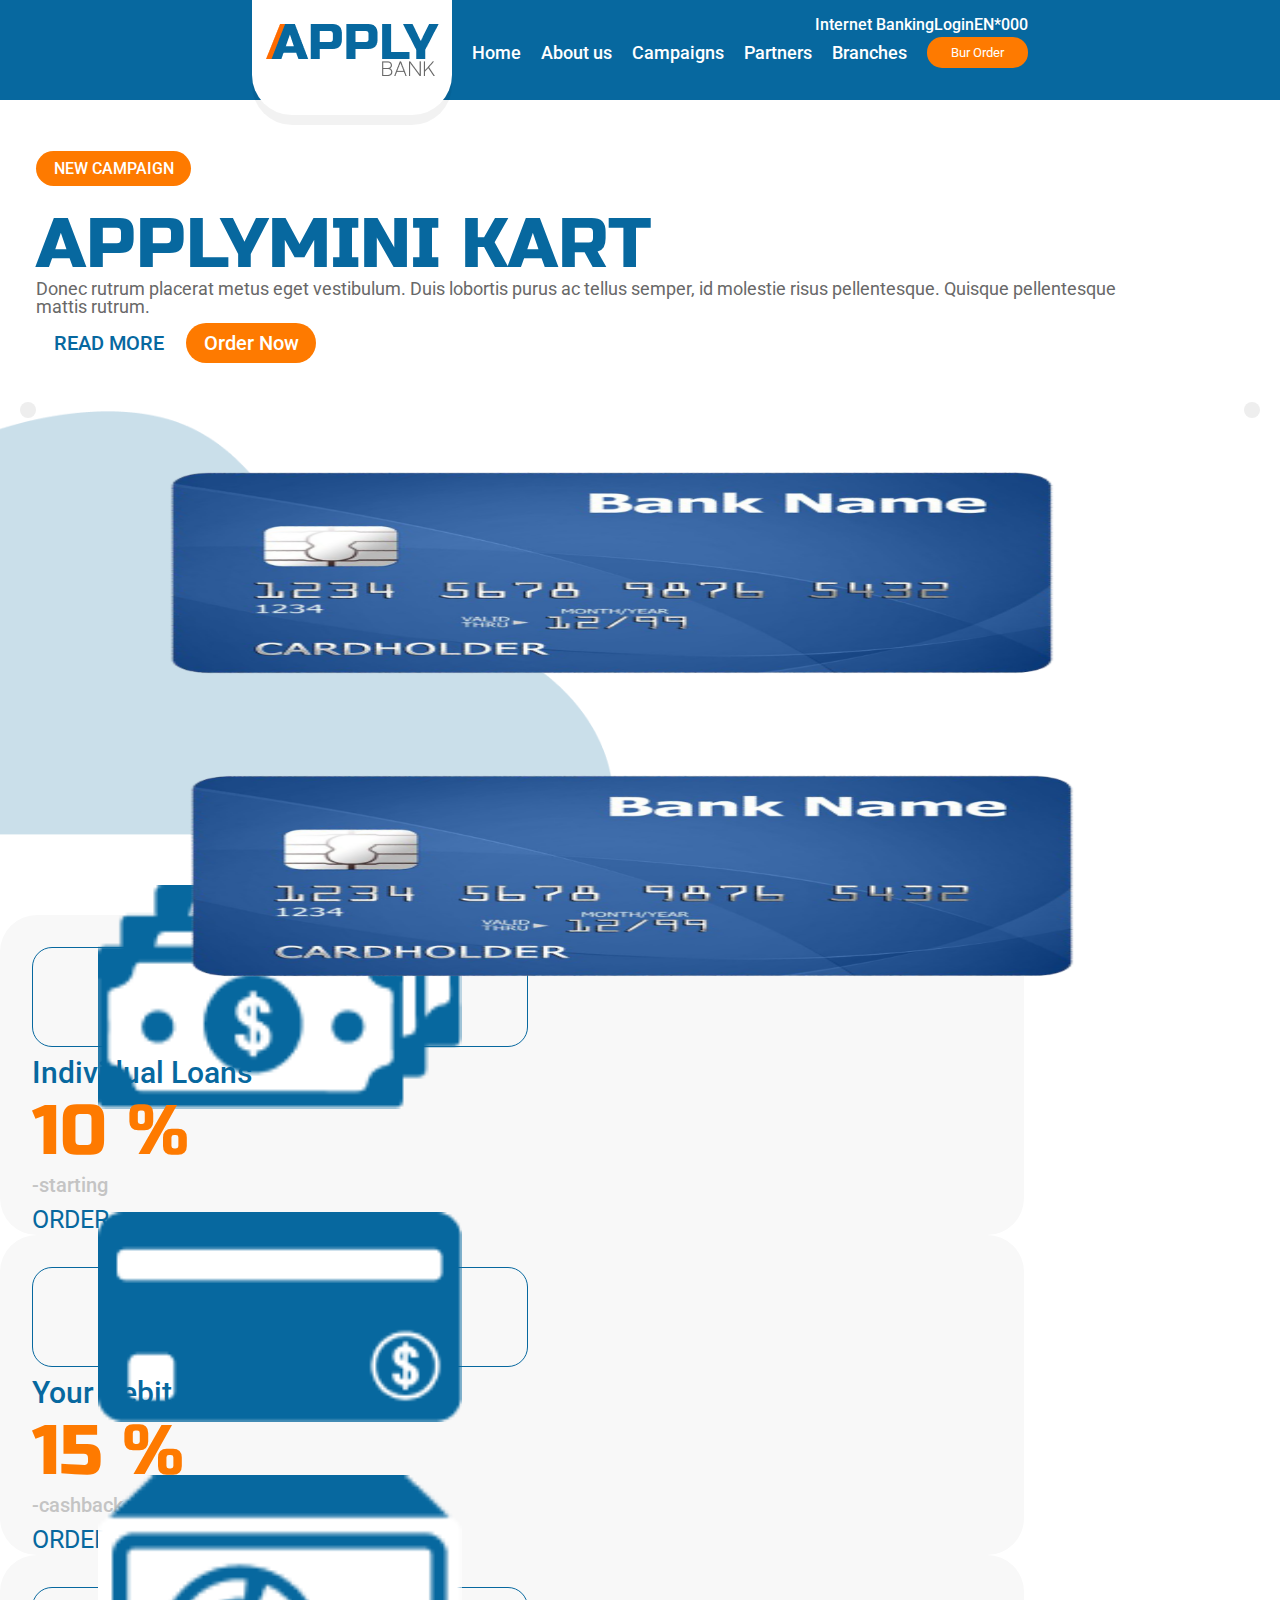
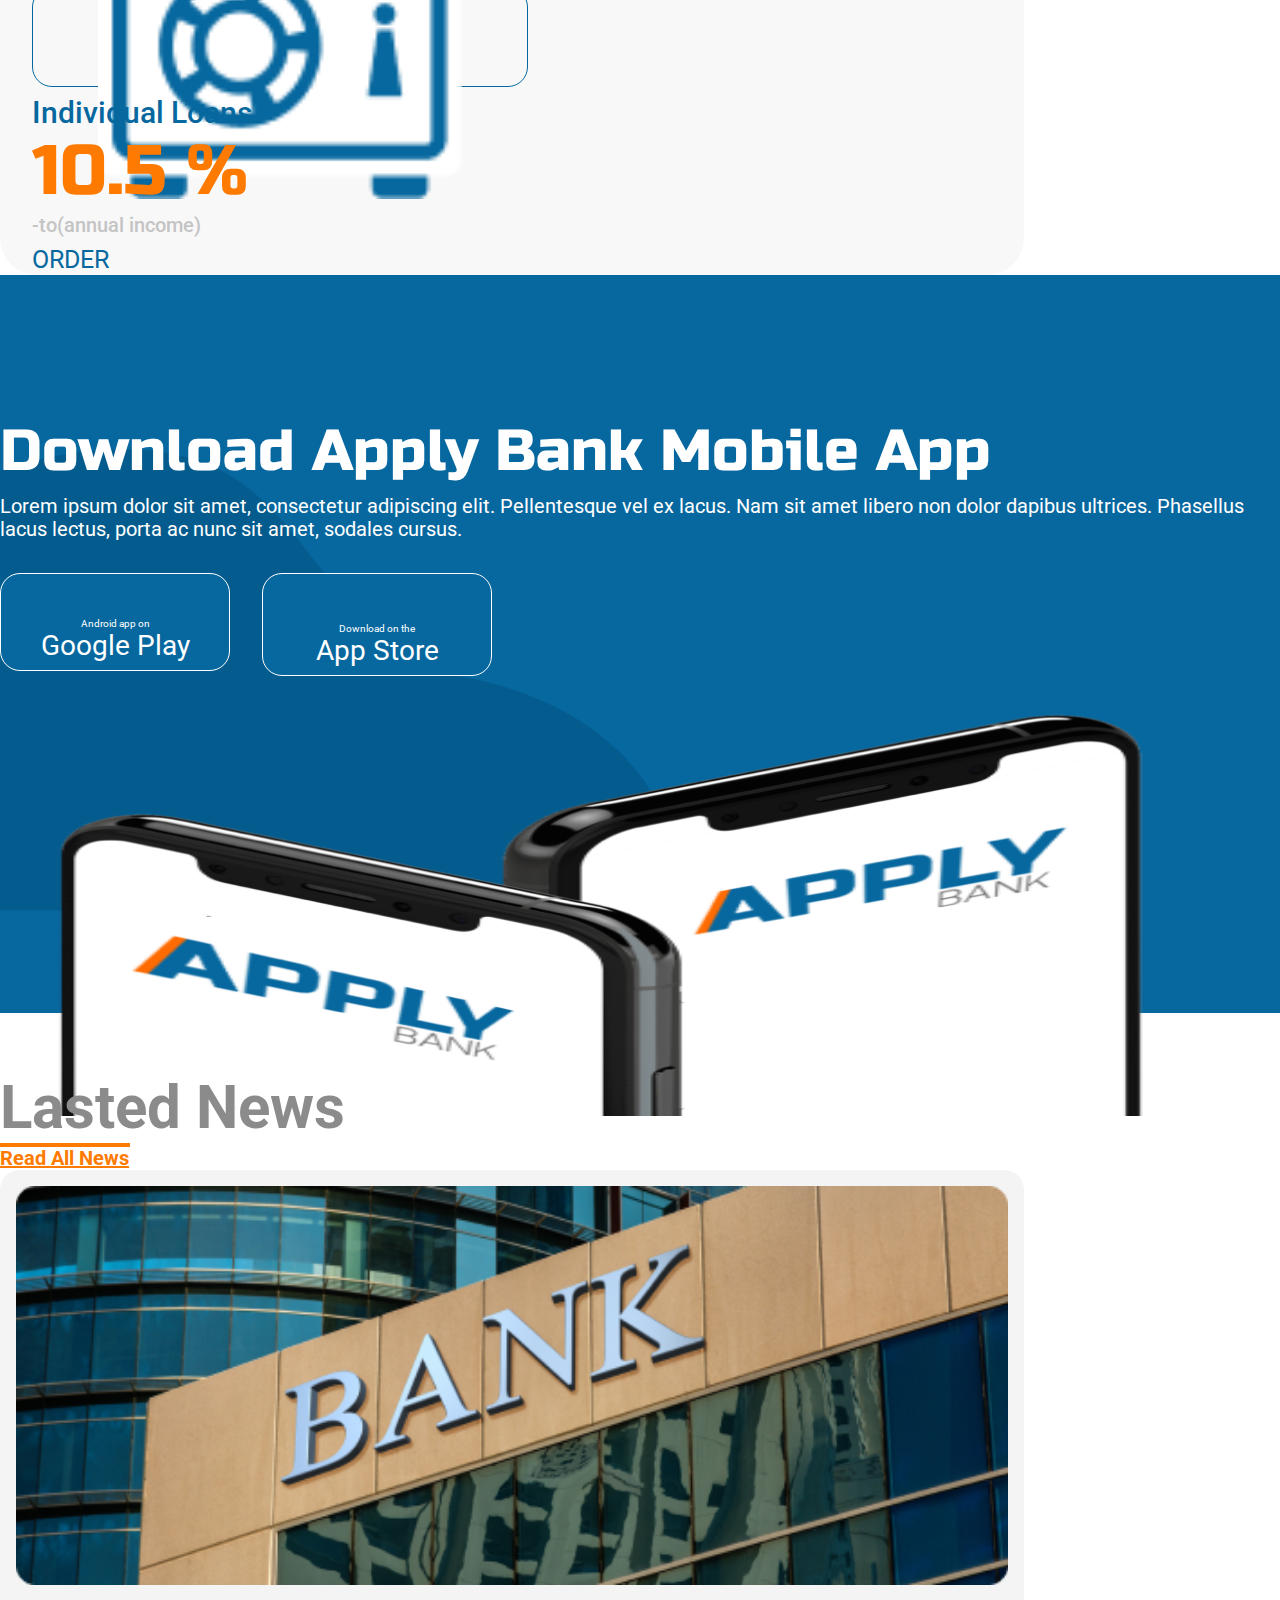
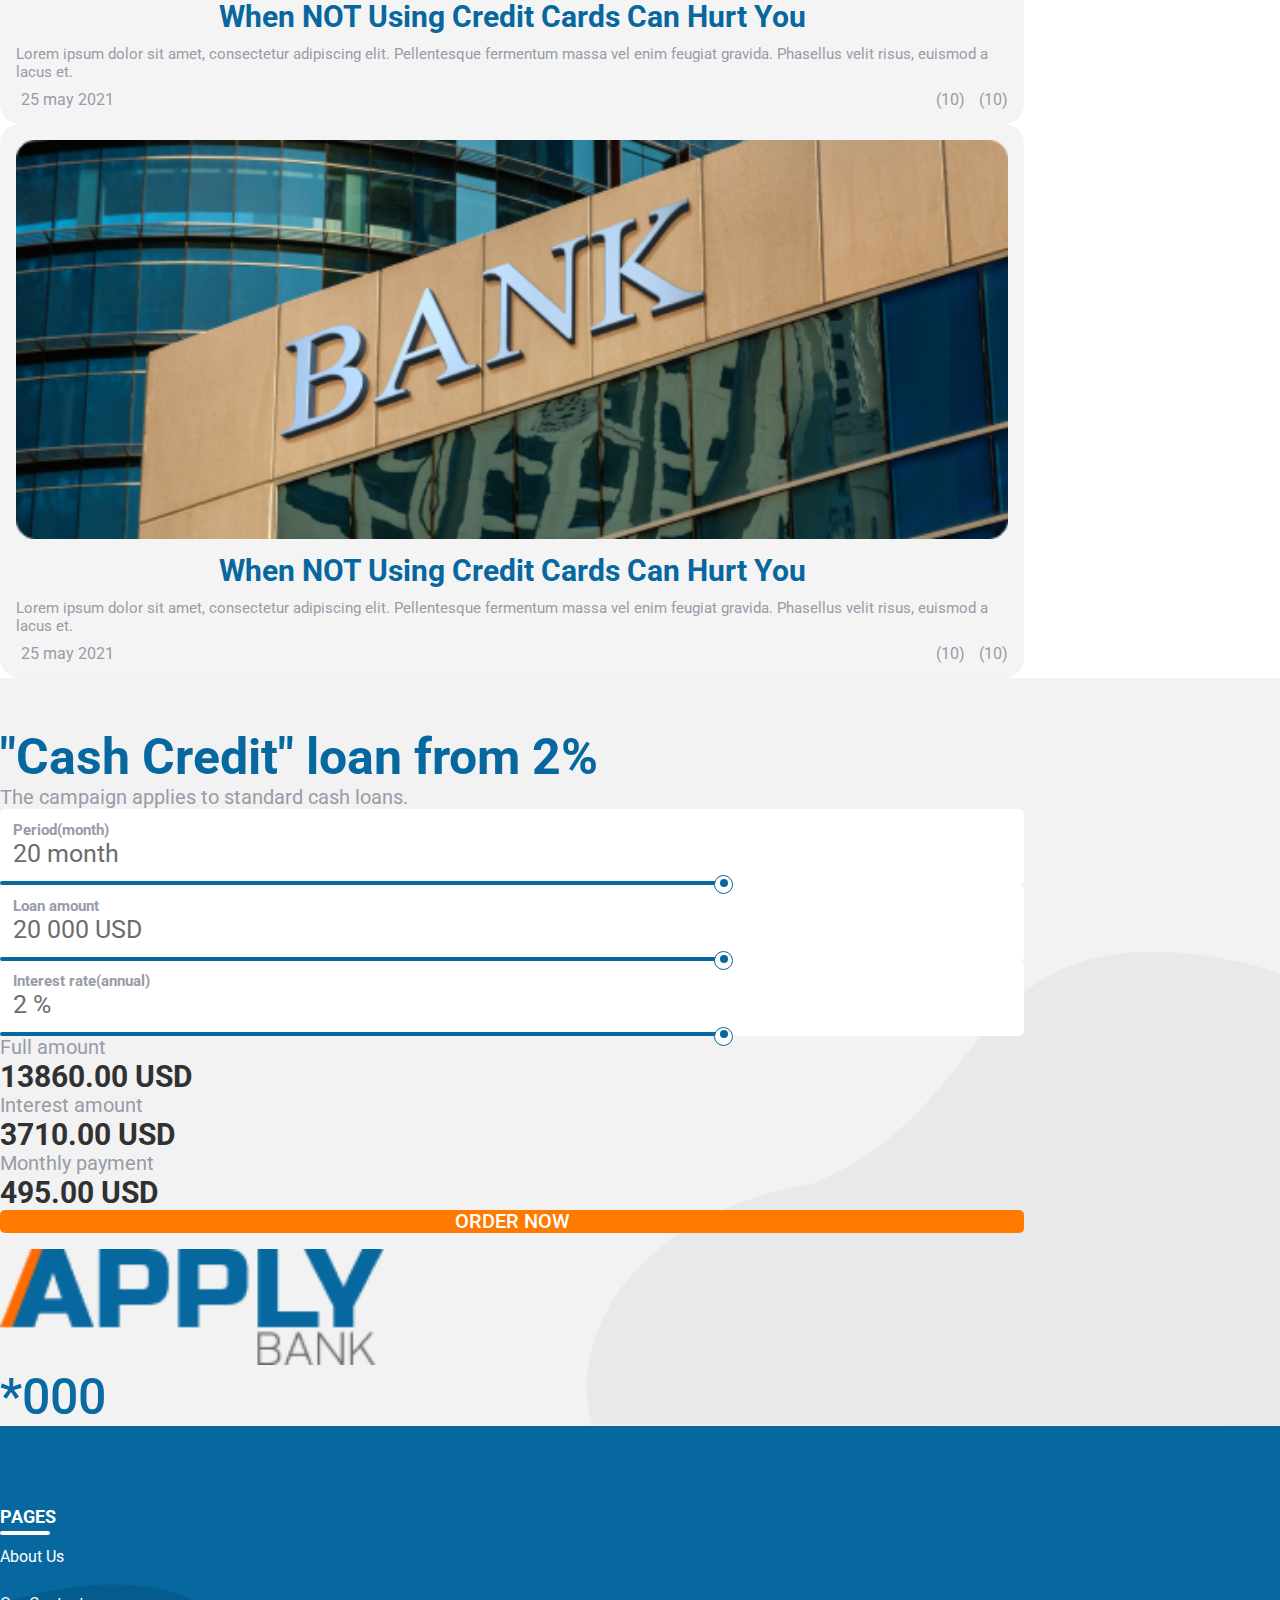
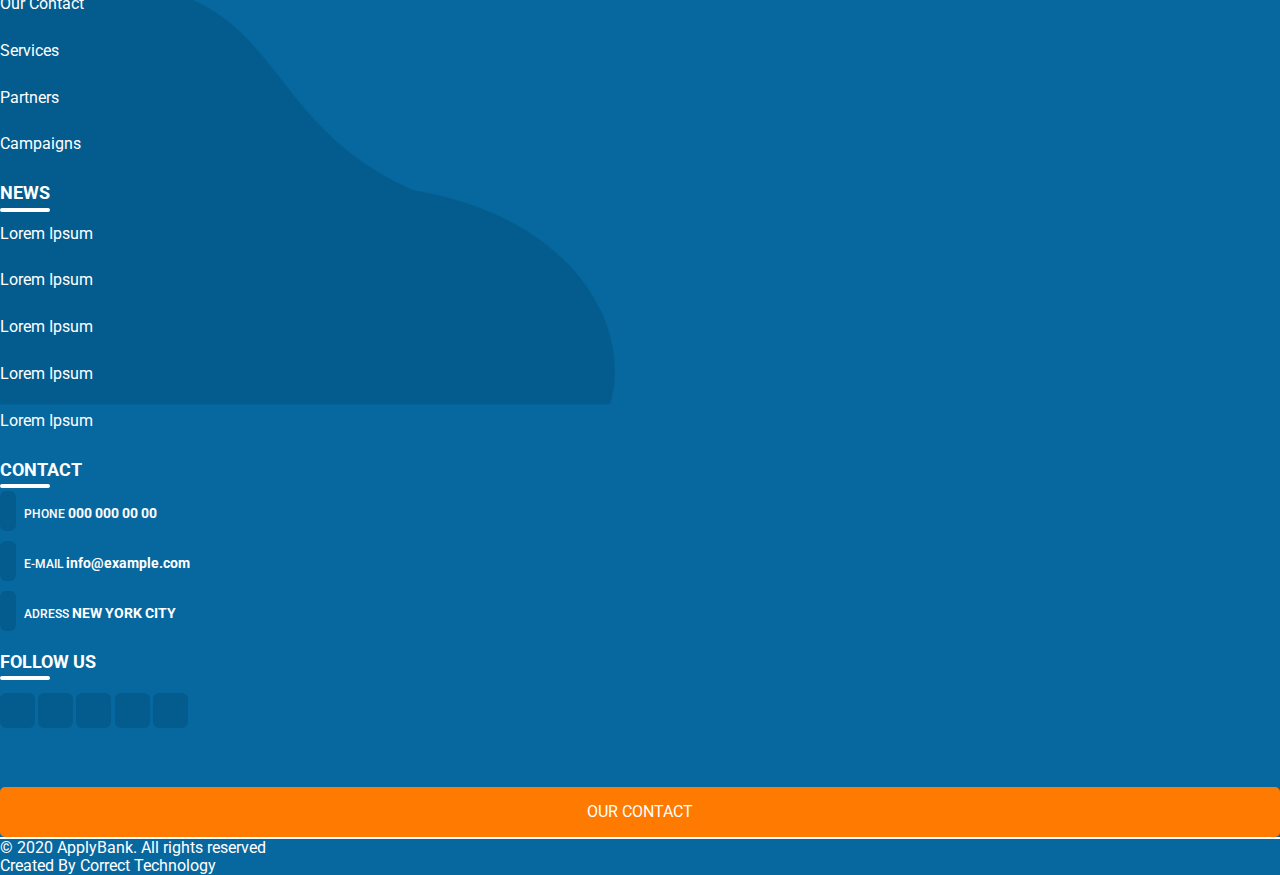
<file: index.html>
<!DOCTYPE html>
<html lang="en">

<head>
    <meta charset="UTF-8">
    <meta http-equiv="X-UA-Compatible" content="IE=edge">
    <meta name="viewport" content="width=device-width, initial-scale=1.0">
    <title>Apply Bank Home</title>
    <link rel="stylesheet" href="https://use.fontawesome.com/releases/v5.15.3/css/all.css"
        integrity="sha384-SZXxX4whJ79/gErwcOYf+zWLeJdY/qpuqC4cAa9rOGUstPomtqpuNWT9wdPEn2fk" crossorigin="anonymous">
    <link href="https://cdn.jsdelivr.net/npm/bootstrap@5.0.1/dist/css/bootstrap.min.css" rel="stylesheet"
        integrity="sha384-+0n0xVW2eSR5OomGNYDnhzAbDsOXxcvSN1TPprVMTNDbiYZCxYbOOl7+AMvyTG2x" crossorigin="anonymous">
    <link rel="stylesheet" href="assets/css/reset.css">
    <link rel="stylesheet" href="assets/css/style.css">
    <link rel="icon" href="assets/image/Logo.png">
</head>

<body>
    <!-- =============================================HEADER============================================= -->
    <header id="header">
        <nav id="navbar">
            <div class="container navbar-display">
                <div class="logo">
                    <img src="assets/image/Logo.png">
                </div>
                <div class="ul">
                    <ul class="nav-menu">
                        <li class="nav-item">
                            <a href="#" class="nav-link">
                                Internet Banking
                            </a>
                        </li>
                        <li class="nav-item">
                            <a href="#" class="nav-link">
                                Login
                            </a>
                        </li>
                        <li class="nav-item">
                            <a href="#" class="nav-link">
                                <i class="fas fa-globe"></i>
                                EN
                            </a>
                        </li>
                        <li class="nav-item">
                            <a href="#" class="nav-link">
                                <i class="fas fa-phone-volume"></i>
                                *000
                            </a>
                        </li>
                    </ul>
                    <ul class="navbar-menu">
                        <li class="navbar-item">
                            <a href="index.html" class="navbar-link">
                                Home
                            </a>
                        </li>
                        <li class="navbar-item">
                            <a href="about.html" class="navbar-link">
                                About us
                            </a>
                        </li>
                        <li class="navbar-item">
                            <a href="contact.html" class="navbar-link">
                                Campaigns
                            </a>
                        </li>
                        <li class="navbar-item">
                            <a href="#" class="navbar-link">
                                Partners
                            </a>
                        </li>
                        <li class="navbar-item">
                            <a href="#" class="navbar-link">
                                Branches
                            </a>
                        </li>
                        <li class="navbar-item">
                            <a href="#" class="navbar-link">
                                <button class="different-navbar-item" type="submit">Bur Order</button>
                            </a>
                        </li>
                    </ul>
                </div>
            </div>
        </nav>
    </header>
    <!-- =============================================END OF HEADER============================================= -->

    <!-- =============================================SLIDER SECTION============================================= -->

    <section id="slider-section">
        <div class="arrow-left">
            <i class="fas fa-arrow-left" onclick="plusSlides(-1)"></i>
        </div>
        <div class="arrow-right">
            <i class="fas fa-arrow-right" onclick="plusSlides(1)"></i>
        </div>
        <div class="container section-display">
            <div class="row">
                <div class="col-lg-7 col-md-7 col-sm-7 d-flex align-items-center">
                    <div class="slider-left-items ">
                        <div class="slider-link-top"><a class="slider-linke-campaign" href="#">NEW CAMPAIGN</a>
                        </div>
                        <h4 class="slider-h4">
                            APPLYMINI KART
                        </h4>
                        <p class="slider-p">
                            Donec rutrum placerat metus eget vestibulum. Duis lobortis purus ac
                            tellus
                            semper, id molestie risus pellentesque. Quisque pellentesque mattis rutrum.
                        </p>
                        <div class="slider-read-more-order-now">
                            <a href="#" class="slider-link-read">
                                READ MORE
                            </a>
                            <a href="#" class="slider-link-order">
                                Order Now
                            </a>
                        </div>
                    </div>
                </div>
                <div class="col-lg-5 col-md-5 col-xs-5 ">
                    <div class="slider-images">
                        <div class="img1"><img src="assets/image/kart-1.png" alt=""></div>
                        <div class="img2"><img src="assets/image/kart-2.png" alt=""></div>
                    </div>
                </div>
            </div>
        </div>
        <div class="container section-display">
            <div class="row">
                <div class="col-lg-7 col-md-7 col-sm-7 d-flex align-items-center">
                    <div class="slider-left-items ">
                        <div class="slider-link-top"><a class="slider-linke-campaign" href="#">NEW CAMPAIGN</a>
                        </div>
                        <h4 class="slider-h4">
                            Hello World!
                        </h4>
                        <p class="slider-p">
                            Donec rutrum placerat metus eget vestibulum. Duis lobortis purus ac
                            tellus
                            semper, id molestie risus pellentesque. Quisque pellentesque mattis rutrum.
                        </p>
                        <div class="slider-read-more-order-now">
                            <a href="#" class="slider-link-read">
                                READ MORE
                            </a>
                            <a href="#" class="slider-link-order">
                                Order Now
                            </a>
                        </div>
                    </div>
                </div>
                <div class="col-lg-5 col-md-5 col-xs-5 ">
                    <div class="slider-images">
                        <div class="img1"><img src="assets/image/kart-1.png" alt=""></div>
                        <div class="img2"><img src="assets/image/kart-2.png" alt=""></div>
                    </div>
                </div>
            </div>
        </div>

        <div class="container section-display">
            <div class="row">
                <div class="col-lg-7 col-md-7 col-sm-7 d-flex align-items-center">
                    <div class="slider-left-items ">
                        <div class="slider-link-top"><a class="slider-linke-campaign" href="#">NEW CAMPAIGN</a>
                        </div>
                        <h4 class="slider-h4">How are you?</h4>
                        <p class="slider-p">Donec rutrum placerat metus eget vestibulum. Duis lobortis purus ac
                            tellus
                            semper, id molestie risus pellentesque. Quisque pellentesque mattis rutrum.
                        </p>
                        <div class="slider-read-more-order-now">
                            <a href="#" class="slider-link-read">
                                READ MORE
                            </a>
                            <a href="#" class="slider-link-order">
                                Order Now
                            </a>
                        </div>
                    </div>
                </div>
                <div class="col-lg-5 col-md-5 col-xs-5 ">
                    <div class="slider-images">
                        <div class="img1"><img src="assets/image/kart-1.png" alt=""></div>
                        <div class="img2"><img src="assets/image/kart-2.png" alt=""></div>
                    </div>
                </div>
            </div>
        </div>

        <div class="container section-display">
            <div class="row">
                <div class="col-lg-7 col-md-7 col-sm-7 d-flex align-items-center">
                    <div class="slider-left-items ">
                        <div class="slider-link-top"><a class="slider-linke-campaign" href="#">
                                NEW CAMPAIGN
                            </a>
                        </div>
                        <h4 class="slider-h4">
                            Let's Go!
                        </h4>
                        <p class="slider-p">
                            Donec rutrum placerat metus eget vestibulum. Duis lobortis purus ac
                            tellus
                            semper, id molestie risus pellentesque. Quisque pellentesque mattis rutrum.
                        </p>
                        <div class="slider-read-more-order-now">
                            <a href="#" class="slider-link-read">
                                READ MORE
                            </a>
                            <a href="#" class="slider-link-order">
                                Order Now
                            </a>
                        </div>
                    </div>
                </div>
                <div class="col-lg-5 col-md-5 col-xs-5">
                    <div class="slider-images">
                        <div class="img1"><img src="assets/image/kart-1.png" alt=""></div>
                        <div class="img2"><img src="assets/image/kart-2.png" alt=""></div>
                    </div>
                </div>
            </div>
        </div>
        <div class="dots" style=" width:100%; text-align: center;">
            <span class="dot" onclick="currentSlide(1)"></span>
            <span class="dot" onclick="currentSlide(2)"></span>
            <span class="dot" onclick="currentSlide(3)"></span>
            <span class="dot" onclick="currentSlide(4)"></span>
        </div>
    </section>
    <!-- =============================================END OF SLIDER SECTION============================================= -->

    <!-- =============================================CAMPAIGN(PERCENT) SECTION========================================= -->

    <section id="percent-section">
        <div class="container">
            <div class="row  d-flex">
                <div class="col-lg-4 col-md-4 col-sm-4 d-flex justify-content-center ">
                    <div class="percent-items ">
                        <div class="percent-item">
                            <div class="percent-icon">
                                <img src="assets/image/money.png">
                            </div>
                            <h4 class="percent-header">
                                Individual Loans
                            </h4>
                            <p class="percent-paragraph">
                                10 %
                            </p>
                            <span class="percent-sp">
                                -starting
                            </span>
                            <div class="percent-order-link-div">
                                <a href="#" class="percent-link">
                                    ORDER
                                    <i class="fas fa-arrow-right arrow"></i>
                                </a>
                            </div>
                        </div>
                    </div>
                </div>
                <div class="col-lg-4 col-md-4 col-sm-4 d-flex justify-content-center ">
                    <div class="percent-items">
                        <div class="percent-item">
                            <div class="percent-icon">
                                <img src="assets/image/kart-campaign.png">
                            </div>
                            <h4 class="percent-header">
                                Your Debit Card
                            </h4>
                            <p class="percent-paragraph">
                                15 %
                            </p>
                            <span class="percent-sp">
                                -cashback oortunity
                            </span>
                            <div class="percent-order-link-div">
                                <a href="#" class="percent-link">
                                    ORDER
                                    <i class="fas fa-arrow-right arrow"></i>
                                </a>
                            </div>
                        </div>
                    </div>
                </div>
                <div class="col-lg-4 col-md-4 col-sm-4 d-flex justify-content-center ">
                    <div class="percent-items">
                        <div class="percent-item">
                            <div class="percent-icon">
                                <img src="assets/image/deposits-campaign.png">
                            </div>
                            <h4 class="percent-header">
                                Individual Loans
                            </h4>
                            <p class="percent-paragraph">
                                10.5 %
                            </p>
                            <span class="percent-sp">
                                -to(annual income)
                            </span>
                            <div class="percent-order-link-div">
                                <a href="#" class="percent-link">
                                    ORDER
                                    <i class="fas fa-arrow-right arrow"></i>
                                </a>
                            </div>
                        </div>
                    </div>
                </div>
            </div>
        </div>
    </section>
    <!-- =============================================END OF CAMPAIGN(PERCENT) SECTION========================================= -->


    <!-- =============================================DOWNLOAD SECTION========================================= -->

    <section id="download-section">
        <div class="container">
            <div class="row">
                <div class="col-lg-7 col-md-7 col-sm-7">
                    <div class="download-items">
                        <h2 class="download-header">
                            Download Apply Bank Mobile App
                        </h2>
                        <p class="download-paragraph">
                            Lorem ipsum dolor sit amet, consectetur adipiscing elit. Pellentesque vel ex lacus. Nam sit
                            amet libero non dolor dapibus ultrices. Phasellus lacus lectus, porta ac nunc sit amet,
                            sodales cursus.
                        </p>
                        <button type="submit" class="download-play-button">
                            <div class="download-inner-button-div d-flex flex-row align-items-center">
                                <i class="fab fa-google-play download-button-icon"></i>
                                <div class="page">
                                    <span class="download-button-span">
                                        Android app on
                                    </span>
                                    <p class="download-button-p">
                                        Google Play
                                    </p>
                                </div>
                            </div>
                        </button>
                        <button type="submit" class="download-play-button">
                            <div class="download-inner-button-div d-flex flex-row align-items-center">
                                <i class="fab fa-apple download-button-icon-apple"></i>
                                <div class="page">
                                    <span class="download-button-span">
                                        Download on the
                                    </span>
                                    <p class="download-button-p">
                                        App Store
                                    </p>
                                </div>
                            </div>
                        </button>

                    </div>
                </div>
                <div class="col-lg-5 col-md-5 col-sm-5 ">
                    <div class="download-right-image">
                        <img src="assets/image/phone.png">
                    </div>
                </div>
            </div>
        </div>
    </section>


    <!-- =============================================END OF DOWNLOAD SECTION========================================= -->



    <!-- =============================================LASTED NEWS SECTION============================================= -->

    <section id="lasted-news-section">
        <div class="container">
            <div class="row">
                <div class="col-lg-6 col-md-6 col-sm-6 ">
                    <h4 class="lasted-news-header">
                        Lasted News
                    </h4>
                    <div class="lasted-news-divider"></div>
                </div>
                <div class="col-lg-6 col-md-6 col-sm-6  d-flex justify-content-end align-items-center">
                    <a href="#" class="lasted-news-link">
                        Read All News
                        <i class="fas fa-arrow-right"></i>
                    </a>
                </div>
            </div>
            <div class="row py-5">
                <div class="col-lg-6 col-md-6 col-sm-6  d-flex justify-content-center">
                    <div class="lasted-news-items">
                        <div class="lasted-news-image">
                            <img src="assets/image/lasted.png">
                        </div>
                        <p class="lasted-news-paragraph">
                            When NOT Using Credit Cards
                            Can Hurt You
                        </p>
                        <span class="lasted-news-span">
                            Lorem ipsum dolor sit amet, consectetur adipiscing elit. Pellentesque fermentum massa vel
                            enim feugiat gravida. Phasellus velit risus, euismod a lacus et.
                        </span>
                        <div class="lasted-news-icons d-flex justify-content-between" style="width: 100%;">
                            <div class="lasted-news-one-icons">
                                <i class="far fa-calendar-alt"></i>
                                25 may 2021
                            </div>
                            <div class="lasted-news-two-icons">
                                <i class="far fa-comment-alt"></i>(10)
                                <i class="far fa-heart"></i>(10)
                            </div>
                        </div>
                    </div>
                </div>
                <div class="col-lg-6 col-md-6 col-sm-6  d-flex justify-content-center">
                    <div class="lasted-news-items">
                        <div class="lasted-news-image">
                            <img src="assets/image/lasted.png">
                        </div>
                        <p class="lasted-news-paragraph">
                            When NOT Using Credit Cards
                            Can Hurt You
                        </p>
                        <span class="lasted-news-span">
                            Lorem ipsum dolor sit amet, consectetur adipiscing elit. Pellentesque fermentum massa vel
                            enim feugiat gravida. Phasellus velit risus, euismod a lacus et.
                        </span>
                        <div class="lasted-news-icons d-flex justify-content-between" style="width: 100%;">
                            <div class="lasted-news-one-icons">
                                <i class="far fa-calendar-alt"></i>
                                25 may 2021
                            </div>
                            <div class="lasted-news-two-icons">
                                <i class="far fa-comment-alt"></i>(10)
                                <i class="far fa-heart"></i>(10)
                            </div>
                        </div>
                    </div>
                </div>
            </div>
        </div>
    </section>

    <!-- =============================================END OF LASTED NEWS SECTION============================================= -->

    <!-- ============================================CASH CREDIT SECTION====================================================== -->

    <section id="cash-credits-section">
        <div class="container">
            <h4 class="cash-credits-header">
                "Cash Credit" loan from 2%
            </h4>
            <span class="cash-credits-span">
                The campaign applies to standard cash loans.
            </span>
            <div class="row py-4">
                <div class="col-lg-4 col-md-4 col-sm-4 ">
                    <div class="cash-credits-items">
                        <p class="cash-credits-paragraph-top">
                            Period(month)
                        </p>
                        <p class="cash-credits-paragraph-bottom">
                            20 month
                        </p>
                        <div class="cash-credits-divider"></div>

                    </div>
                </div>
                <div class="col-lg-4 col-md-4 col-sm-4">
                    <div class="cash-credits-items">
                        <p class="cash-credits-paragraph-top">
                            Loan amount
                        </p>
                        <p class="cash-credits-paragraph-bottom">
                            20 000 USD
                        </p>
                        <div class="cash-credits-divider"></div>
                    </div>
                </div>
                <div class="col-lg-4 col-md-4 col-sm-4">
                    <div class="cash-credits-items">
                        <p class="cash-credits-paragraph-top">
                            Interest rate(annual)
                        </p>
                        <p class="cash-credits-paragraph-bottom">
                            2 %
                        </p>
                        <div class="cash-credits-divider"></div>
                    </div>
                </div>
            </div>
            <div class="row pt-5">
                <div class="col-lg-3 col-md-3 col-sm-3">
                    <div class="cash-credits-second-part-items">
                        <p class="cash-credits-paragraph-second-part-top">
                            Full amount
                        </p>
                        <p class="cash-credits-paragraph-second-part-bottom">
                            13860.00 USD
                        </p>
                    </div>
                </div>
                <div class="col-lg-3 col-md-3 col-sm-3">
                    <div class="cash-credits-second-part-items">
                        <p class="cash-credits-paragraph-second-part-top">
                            Interest amount
                        </p>
                        <p class="cash-credits-paragraph-second-part-bottom">
                            3710.00 USD
                        </p>
                    </div>
                </div>
                <div class="col-lg-3 col-md-3 col-sm-3">
                    <div class="cash-credits-second-part-items">
                        <p class="cash-credits-paragraph-second-part-top">
                            Monthly payment
                        </p>
                        <p class="cash-credits-paragraph-second-part-bottom">
                            495.00 USD
                        </p>
                    </div>
                </div>
                <div class="col-lg-3 col-md-3 col-sm-3">
                    <div class="cash-credits-second-part-link-div">
                        <a href="#" class="cash-credits-second-part-link">
                            ORDER NOW
                            <i class="fas fa-arrow-right"></i>
                        </a>
                    </div>
                </div>
            </div>
            <div class="row py-5">
                <div class="col-lg-6 col-md-6 col-sm-6 my-5">
                    <div class="cash-credits-logo">
                        <img src="assets/image/Logo.png" alt="ApplyBank">
                    </div>
                </div>
                <div class="col-lg-6 col-md-6 col-sm-6 my-5 d-flex justify-content-end align-items-center">
                    <div class="cash-credits-phone">
                        <i class="fas fa-phone-volume"></i>
                        *000
                    </div>
                </div>
            </div>
        </div>
    </section>

    <!-- =============================================END OF CASH CREDITS SECTION============================================= -->


    <!-- ================================================ FOOTER ========================================================================= -->

    <footer id="footer">
        <div class="container">
            <div class="row">
                <div class="col-lg-3 col-md-3 col-sm-3">
                    <h4 class="footer-title-pages">
                        PAGES
                    </h4>
                    <div class="footer-divider"></div>
                    <ul class="footer-pages-menu">
                        <li class="footer-pages-item">
                            <a href="/" class="footer-pages-link">
                                <i class="fas fa-chevron-right"></i>
                                About Us
                            </a>
                        </li>
                        <li class="footer-pages-item">
                            <a href="/" class="footer-pages-link">
                                <i class="fas fa-chevron-right"></i>
                                Our Contact
                            </a>
                        </li>
                        <li class="footer-pages-item">
                            <a href="/" class="footer-pages-link">
                                <i class="fas fa-chevron-right"></i>
                                Services
                            </a>
                        </li>
                        <li class="footer-pages-item">
                            <a href="/" class="footer-pages-link">
                                <i class="fas fa-chevron-right"></i>
                                Partners
                            </a>
                        </li>
                        <li class="footer-pages-item">
                            <a href="/" class="footer-pages-link">
                                <i class="fas fa-chevron-right"></i>
                                Campaigns
                            </a>
                        </li>
                    </ul>
                </div>
                <div class="col-lg-4 col-md-4 col-sm-4 ">
                    <h4 class="footer-title-news">
                        NEWS
                    </h4>
                    <div class="footer-divider"></div>
                    <ul class="footer-news-menu">
                        <li class="footer-news-item">
                            <a href="/" class="footer-news-link">
                                <i class="fas fa-chevron-right"></i>
                                Lorem Ipsum
                            </a>
                        </li>
                        <li class="footer-news-item">
                            <a href="/" class="footer-news-link">
                                <i class="fas fa-chevron-right"></i>
                                Lorem Ipsum
                            </a>
                        </li>
                        <li class="footer-news-item">
                            <a href="/" class="footer-news-link">
                                <i class="fas fa-chevron-right"></i>
                                Lorem Ipsum
                            </a>
                        </li>
                        <li class="footer-news-item">
                            <a href="/" class="footer-news-link">
                                <i class="fas fa-chevron-right"></i>
                                Lorem Ipsum
                            </a>
                        </li>
                        <li class="footer-news-item">
                            <a href="/" class="footer-news-link">
                                <i class="fas fa-chevron-right"></i>
                                Lorem Ipsum
                            </a>
                        </li>
                    </ul>
                </div>
                <div class="col-lg-3 col-md-3 col-sm-3 ">
                    <h4 class="footer-title-contact">
                        CONTACT
                    </h4>
                    <div class="footer-divider"></div>
                    <ul class="footer-contact-menu">
                        <li class="footer-contact-item d-flex flex-row">
                            <a href="#" class="footer-contact-link d-flex align-items-center">
                                <i class="fas fa-phone-alt footer-phone-icon"></i>
                            </a>
                            <a href="#" class="footer-contact-link d-flex flex-column justify-content-center">
                                <span class="footer-phone-span">
                                    PHONE
                                </span>
                                <span class="footer-phone-span-number">
                                    000 000 00 00
                                </span>
                            </a>
                        </li>
                        <li class="footer-contact-item d-flex flex-row">
                            <a href="#" class="footer-contact-link d-flex align-items-center">
                                <i class="fas fa-envelope footer-phone-icon"></i>
                            </a>
                            <a href="#" class="footer-contact-link d-flex flex-column justify-content-center">
                                <span class="footer-phone-span">
                                    E-MAIL
                                </span>
                                <span class="footer-phone-span-number">
                                    info@example.com
                                </span>
                            </a>
                        </li>
                        <li class="footer-contact-item d-flex flex-row">
                            <a href="#" class="footer-contact-link d-flex align-items-center">
                                <i class="fas fa-map-marker-alt footer-phone-icon"></i>
                            </a>
                            <a href="#" class="footer-contact-link d-flex flex-column justify-content-center">
                                <span class="footer-phone-span">
                                    ADRESS
                                </span>
                                <span class="footer-phone-span-number">
                                    NEW YORK CITY
                                </span>
                            </a>
                        </li>
                    </ul>
                </div>
                <div class="col-lg-2 col-md-2 col-sm-2">
                    <h4 class="footer-title-follow">
                        FOLLOW US
                    </h4>
                    <div class="footer-divider"></div>
                    <ul class="footer-follow-menu">
                        <li class="footer-follow-item">
                            <a href="#" class="footer-follow-link">
                                <i class="fab fa-facebook-f"></i>
                            </a>
                        </li>
                        <li class="footer-follow-item">
                            <a href="#" class="footer-follow-link">
                                <i class="fab fa-instagram"></i>
                            </a>
                        </li>
                        <li class="footer-follow-item">
                            <a href="#" class="footer-follow-link">
                                <i class="fab fa-twitter"></i>
                            </a>
                        </li>
                        <li class="footer-follow-item">
                            <a href="#" class="footer-follow-link">
                                <i class="fab fa-linkedin-in"></i>
                            </a>
                        </li>
                        <li class="footer-follow-item">
                            <a href="#" class="footer-follow-link">
                                <i class="fab fa-youtube"></i>
                            </a>
                        </li>
                    </ul>
                    <div class="footer-button-link">
                        <a href="#" class="footer-contact-link">
                            OUR CONTACT
                        </a>
                    </div>
                </div>
            </div>
            <div class="footer-bottom-divider"></div>
            <div class="row py-5">
                <div class="col-lg-6 col-md-6 col-sm-6">
                    <p class="footer-end-paragraph">
                        &copy; 2020 ApplyBank. All rights reserved
                    </p>
                </div>
                <div class="col-lg-6 col-md-6 col-sm-6 d-flex justify-content-end">
                    <p class="footer-end-paragraph-right">
                        Created By Correct Technology
                    </p>
                </div>
            </div>
        </div>
    </footer>













    <!-- ================================================ END OF FOOTER ================================================================== -->










    <script src="https://cdn.jsdelivr.net/npm/bootstrap@5.0.1/dist/js/bootstrap.bundle.min.js"
        integrity="sha384-gtEjrD/SeCtmISkJkNUaaKMoLD0//ElJ19smozuHV6z3Iehds+3Ulb9Bn9Plx0x4"
        crossorigin="anonymous"></script>
    <script src="assets/js/app.js"></script>
</body>

</html>
</file>
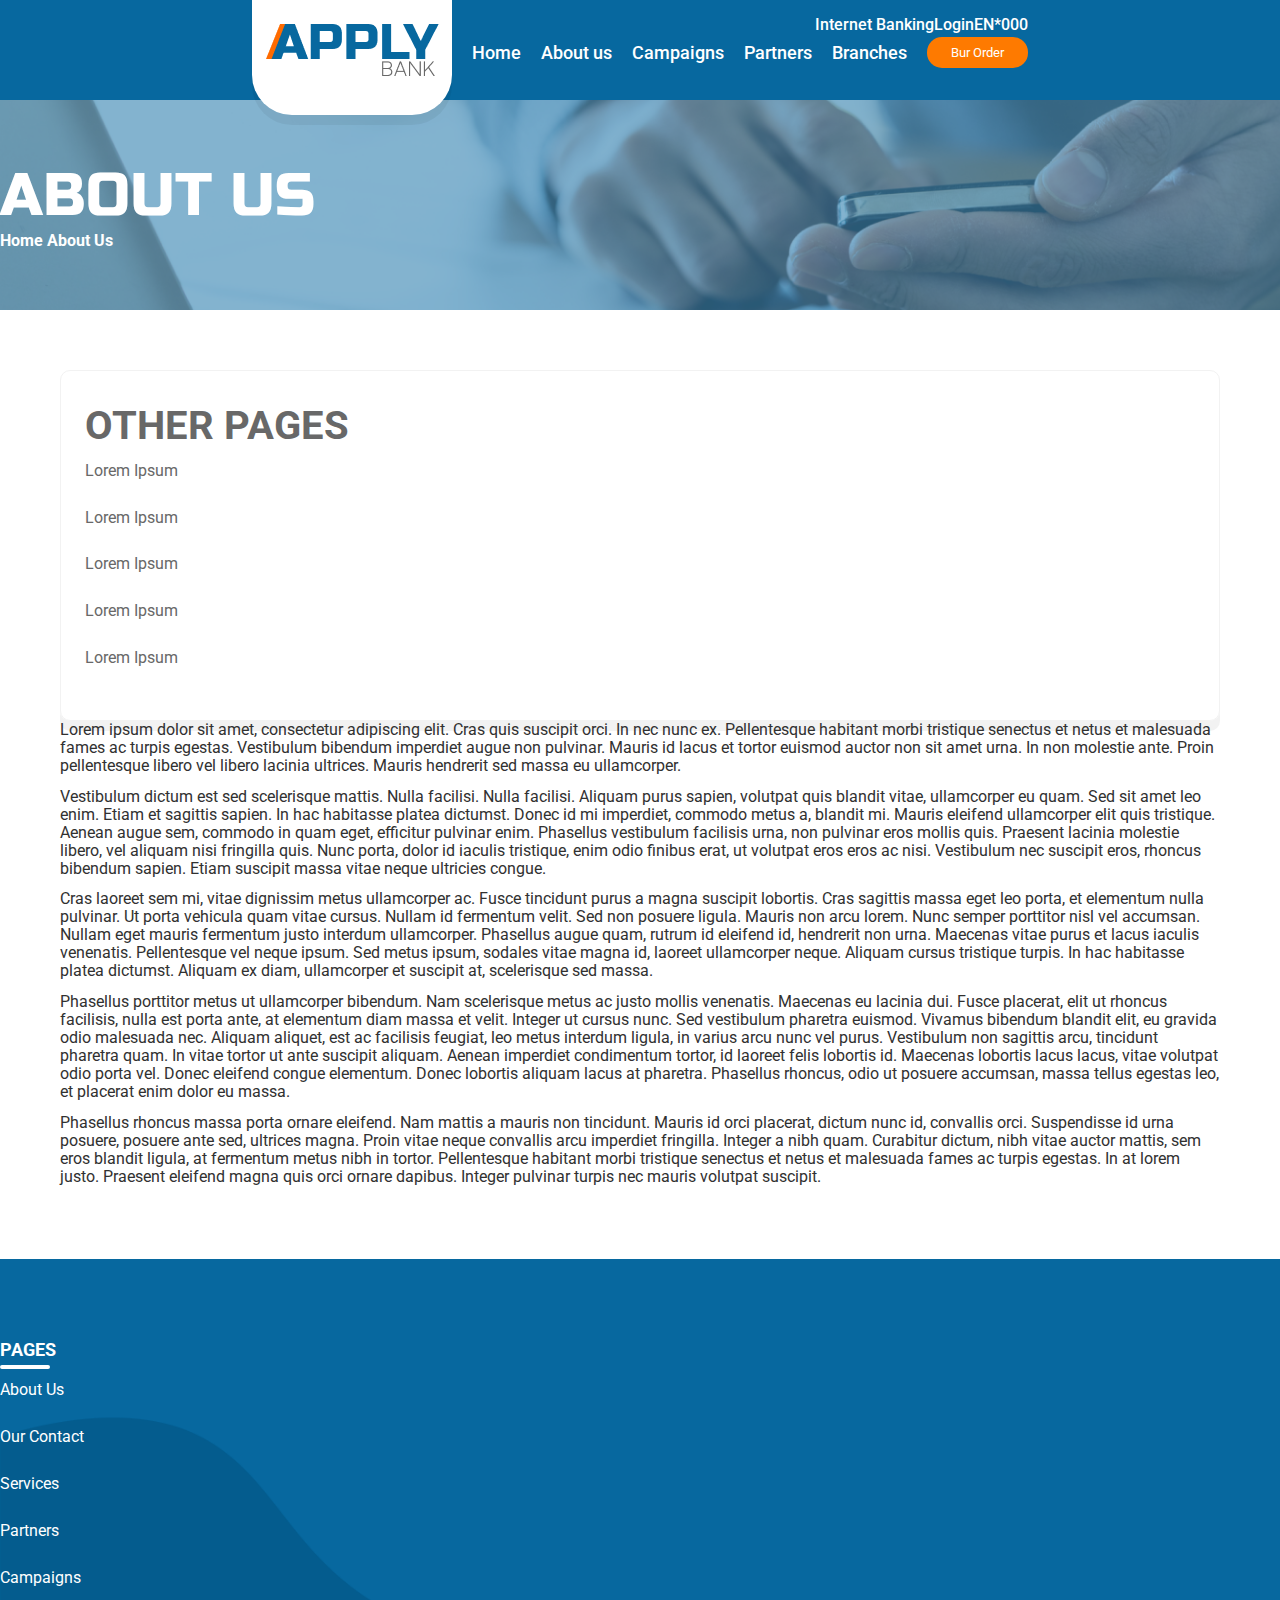
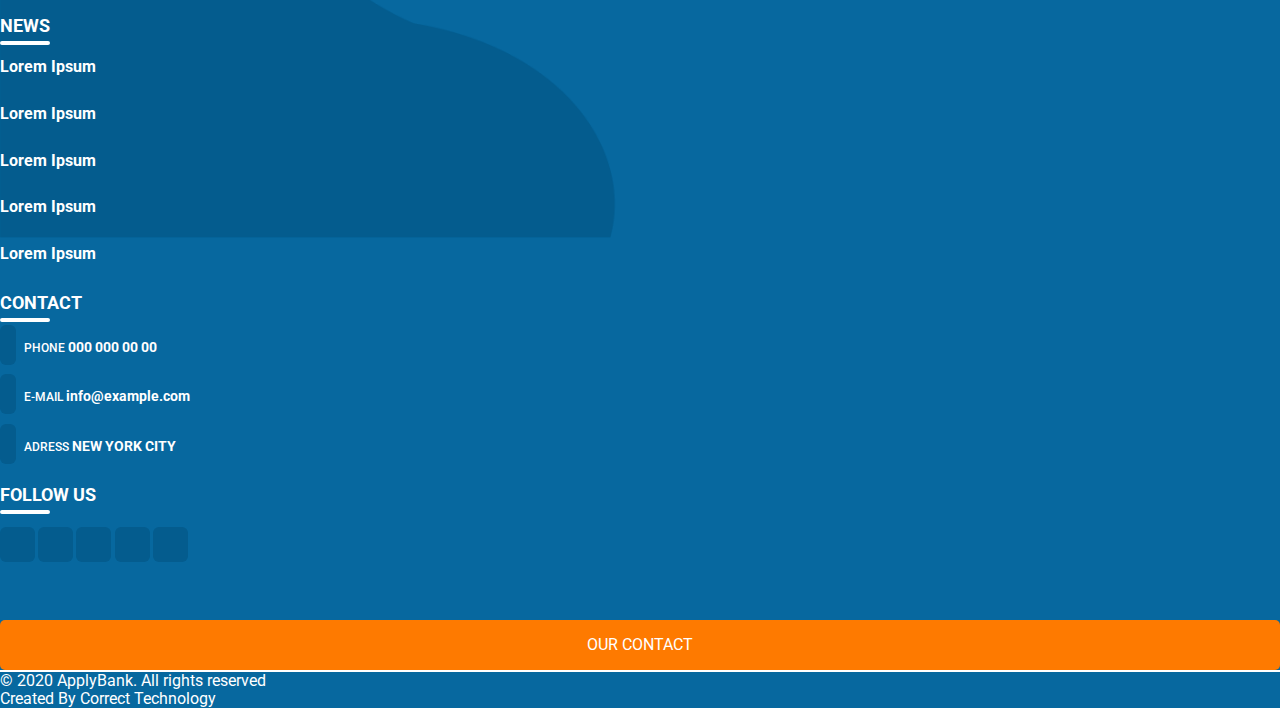
<file: about.html>
<!DOCTYPE html>
<html lang="en">

<head>
    <meta charset="UTF-8">
    <meta http-equiv="X-UA-Compatible" content="IE=edge">
    <meta name="viewport" content="width=device-width, initial-scale=1.0">
    <title>Apply Bank About Us</title>
    <link rel="stylesheet" href="https://use.fontawesome.com/releases/v5.15.3/css/all.css"
        integrity="sha384-SZXxX4whJ79/gErwcOYf+zWLeJdY/qpuqC4cAa9rOGUstPomtqpuNWT9wdPEn2fk" crossorigin="anonymous">
    <link href="https://cdn.jsdelivr.net/npm/bootstrap@5.0.1/dist/css/bootstrap.min.css" rel="stylesheet"
        integrity="sha384-+0n0xVW2eSR5OomGNYDnhzAbDsOXxcvSN1TPprVMTNDbiYZCxYbOOl7+AMvyTG2x" crossorigin="anonymous">
    <link rel="stylesheet" href="assets/css/reset.css">
    <link rel="stylesheet" href="assets/css/about.css">
    <link rel="icon" href="assets/image/Logo.png">
</head>

<body>

    <!-- =============================================HEADER============================================= -->
    <header id="header">
        <nav id="navbar">
            <div class="container navbar-display">
                <div class="logo">
                    <img src="assets/image/Logo.png">
                </div>
                <div class="ul">
                    <ul class="nav-menu">
                        <li class="nav-item">
                            <a href="#" class="nav-link">
                                Internet Banking
                            </a>
                        </li>
                        <li class="nav-item">
                            <a href="#" class="nav-link">
                                Login
                            </a>
                        </li>
                        <li class="nav-item">
                            <a href="#" class="nav-link">
                                <i class="fas fa-globe"></i>
                                EN
                            </a>
                        </li>
                        <li class="nav-item">
                            <a href="#" class="nav-link">
                                <i class="fas fa-phone-volume"></i>
                                *000
                            </a>
                        </li>
                    </ul>
                    <ul class="navbar-menu">
                        <li class="navbar-item">
                            <a href="index.html" class="navbar-link">
                                Home
                            </a>
                        </li>
                        <li class="navbar-item">
                            <a href="about.html" class="navbar-link">
                                About us
                            </a>
                        </li>
                        <li class="navbar-item">
                            <a href="contact.html" class="navbar-link">
                                Campaigns
                            </a>
                        </li>
                        <li class="navbar-item">
                            <a href="#" class="navbar-link">
                                Partners
                            </a>
                        </li>
                        <li class="navbar-item">
                            <a href="#" class="navbar-link">
                                Branches
                            </a>
                        </li>
                        <li class="navbar-item">
                            <a href="#" class="navbar-link">
                                <button class="different-navbar-item" type="submit">Bur Order</button>
                            </a>
                        </li>
                    </ul>
                </div>
            </div>
        </nav>
    </header>
    <!-- =============================================END OF HEADER============================================= -->

    <!-- ===========================================ABOUT===================================================== -->


    <section id="about-section">
        <div class="container">
            <div class="about-header-links">
                <h2 class="about-header">
                    ABOUT US
                </h2>
                <a href="#" class="about-link">
                    Home
                </a>
                <i class="fas fa-chevron-right"></i>
                <a href="#" class="about-link">
                    About Us
                </a>
            </div>
        </div>
    </section>
    <!-- ===========================================END OF ABOUT===================================================== -->

    <!-- ==============================================ABOUT-MAIN SECTION================================================= -->

    <section id="about-main-section">
        <div class="container">
            <div class="row">
                <div class="col-lg-4 col-md-4 col-sm-4">
                    <div class="about-other-pages">
                        <h4 class="about-other-pages-hedaer">
                            OTHER PAGES
                        </h4>
                        <ul class="about-menu">
                            <li class="about-item">
                                <a href="#" class="about-main-link">
                                    <i class="fas fa-chevron-right"></i>
                                    Lorem Ipsum
                                </a>
                            </li>
                            <li class="about-item">
                                <a href="#" class="about-main-link">
                                    <i class="fas fa-chevron-right"></i>
                                    Lorem Ipsum
                                </a>
                            </li>
                            <li class="about-item">
                                <a href="#" class="about-main-link">
                                    <i class="fas fa-chevron-right"></i>
                                    Lorem Ipsum
                                </a>
                            </li>
                            <li class="about-item">
                                <a href="#" class="about-main-link">
                                    <i class="fas fa-chevron-right"></i>
                                    Lorem Ipsum
                                </a>
                            </li>
                            <li class="about-item">
                                <a href="#" class="about-main-link">
                                    <i class="fas fa-chevron-right"></i>
                                    Lorem Ipsum
                                </a>
                            </li>
                        </ul>
                    </div>
                </div>
                <div class="col-lg-8 col-md-8 col-sm-8">
                    <div class="about-infos">
                        <p class="about-info">
                            Lorem ipsum dolor sit amet, consectetur adipiscing elit. Cras quis suscipit orci. In nec
                            nunc ex. Pellentesque habitant morbi tristique senectus et netus et malesuada fames ac
                            turpis egestas. Vestibulum bibendum imperdiet augue non pulvinar. Mauris id lacus et tortor
                            euismod auctor non sit amet urna. In non molestie ante. Proin pellentesque libero vel libero
                            lacinia ultrices. Mauris hendrerit sed massa eu ullamcorper.
                        </p>
                        <p class="about-info">
                            Vestibulum dictum est sed scelerisque mattis. Nulla facilisi. Nulla facilisi. Aliquam purus
                            sapien, volutpat quis blandit vitae, ullamcorper eu quam. Sed sit amet leo enim. Etiam et
                            sagittis sapien. In hac habitasse platea dictumst. Donec id mi imperdiet, commodo metus a,
                            blandit mi. Mauris eleifend ullamcorper elit quis tristique. Aenean augue sem, commodo in
                            quam eget, efficitur pulvinar enim. Phasellus vestibulum facilisis urna, non pulvinar eros
                            mollis quis. Praesent lacinia molestie libero, vel aliquam nisi fringilla quis. Nunc porta,
                            dolor id iaculis tristique, enim odio finibus erat, ut volutpat eros eros ac nisi.
                            Vestibulum nec suscipit eros, rhoncus bibendum sapien. Etiam suscipit massa vitae neque
                            ultricies congue.
                        </p>
                        <p class="about-info">
                            Cras laoreet sem mi, vitae dignissim metus ullamcorper ac. Fusce tincidunt purus a magna
                            suscipit lobortis. Cras sagittis massa eget leo porta, et elementum nulla pulvinar. Ut porta
                            vehicula quam vitae cursus. Nullam id fermentum velit. Sed non posuere ligula. Mauris non
                            arcu lorem. Nunc semper porttitor nisl vel accumsan. Nullam eget mauris fermentum justo
                            interdum ullamcorper. Phasellus augue quam, rutrum id eleifend id, hendrerit non urna.
                            Maecenas vitae purus et lacus iaculis venenatis. Pellentesque vel neque ipsum. Sed metus
                            ipsum, sodales vitae magna id, laoreet ullamcorper neque. Aliquam cursus tristique turpis.
                            In hac habitasse platea dictumst. Aliquam ex diam, ullamcorper et suscipit at, scelerisque
                            sed massa.
                        </p>
                        <p class="about-info">
                            Phasellus porttitor metus ut ullamcorper bibendum. Nam scelerisque metus ac justo mollis
                            venenatis. Maecenas eu lacinia dui. Fusce placerat, elit ut rhoncus facilisis, nulla est
                            porta ante, at elementum diam massa et velit. Integer ut cursus nunc. Sed vestibulum
                            pharetra euismod. Vivamus bibendum blandit elit, eu gravida odio malesuada nec. Aliquam
                            aliquet, est ac facilisis feugiat, leo metus interdum ligula, in varius arcu nunc vel purus.
                            Vestibulum non sagittis arcu, tincidunt pharetra quam. In vitae tortor ut ante suscipit
                            aliquam. Aenean imperdiet condimentum tortor, id laoreet felis lobortis id. Maecenas
                            lobortis lacus lacus, vitae volutpat odio porta vel. Donec eleifend congue elementum. Donec
                            lobortis aliquam lacus at pharetra. Phasellus rhoncus, odio ut posuere accumsan, massa
                            tellus egestas leo, et placerat enim dolor eu massa.
                        </p>
                        <p class="about-info">
                            Phasellus rhoncus massa porta ornare eleifend. Nam mattis a mauris non tincidunt. Mauris id
                            orci placerat, dictum nunc id, convallis orci. Suspendisse id urna posuere, posuere ante
                            sed, ultrices magna. Proin vitae neque convallis arcu imperdiet fringilla. Integer a nibh
                            quam. Curabitur dictum, nibh vitae auctor mattis, sem eros blandit ligula, at fermentum
                            metus nibh in tortor. Pellentesque habitant morbi tristique senectus et netus et malesuada
                            fames ac turpis egestas. In at lorem justo. Praesent eleifend magna quis orci ornare
                            dapibus. Integer pulvinar turpis nec mauris volutpat suscipit.
                        </p>
                    </div>
                </div>
            </div>
        </div>
    </section>

    <!-- ==============================================END OF ABOUT-MAIN SECTION========================================== -->


    <!-- ============================================== FOOTER =================================================================== -->

    <footer id="footer">
        <div class="container">
            <div class="row">
                <div class="col-lg-3 col-md-3 col-sm-3">
                    <h4 class="footer-title-pages">
                        PAGES
                    </h4>
                    <div class="footer-divider"></div>
                    <ul class="footer-pages-menu">
                        <li class="footer-pages-item">
                            <a href="#" class="footer-pages-link">
                                <i class="fas fa-chevron-right"></i>
                                About Us
                            </a>
                        </li>
                        <li class="footer-pages-item">
                            <a href="#" class="footer-pages-link">
                                <i class="fas fa-chevron-right"></i>
                                Our Contact
                            </a>
                        </li>
                        <li class="footer-pages-item">
                            <a href="#" class="footer-pages-link">
                                <i class="fas fa-chevron-right"></i>
                                Services
                            </a>
                        </li>
                        <li class="footer-pages-item">
                            <a href="#" class="footer-pages-link">
                                <i class="fas fa-chevron-right"></i>
                                Partners
                            </a>
                        </li>
                        <li class="footer-pages-item">
                            <a href="#" class="footer-pages-link">
                                <i class="fas fa-chevron-right"></i>
                                Campaigns
                            </a>
                        </li>
                    </ul>
                </div>
                <div class="col-lg-4 col-md-4 col-sm-4 ">
                    <h4 class="footer-title-news">
                        NEWS
                    </h4>
                    <div class="footer-divider"></div>
                    <ul class="about-menu">
                        <li class="about-item">
                            <a href="#" class="about-link">
                                <i class="fas fa-chevron-right"></i>
                                Lorem Ipsum
                            </a>
                        </li>
                        <li class="about-item">
                            <a href="#" class="about-link">
                                <i class="fas fa-chevron-right"></i>
                                Lorem Ipsum
                            </a>
                        </li>
                        <li class="about-item">
                            <a href="#" class="about-link">
                                <i class="fas fa-chevron-right"></i>
                                Lorem Ipsum
                            </a>
                        </li>
                        <li class="about-item">
                            <a href="#" class="about-link">
                                <i class="fas fa-chevron-right"></i>
                                Lorem Ipsum
                            </a>
                        </li>
                        <li class="about-item">
                            <a href="#" class="about-link">
                                <i class="fas fa-chevron-right"></i>
                                Lorem Ipsum
                            </a>
                        </li>
                    </ul>
                </div>
                <div class="col-lg-3 col-md-3 col-sm-3 ">
                    <h4 class="footer-title-contact">
                        CONTACT
                    </h4>
                    <div class="footer-divider"></div>
                    <ul class="footer-contact-menu">
                        <li class="footer-contact-item d-flex flex-row">
                            <a href="#" class="footer-contact-link d-flex align-items-center">
                                <i class="fas fa-phone-alt footer-phone-icon"></i>
                            </a>
                            <a href="#" class="footer-contact-link d-flex flex-column justify-content-center">
                                <span class="footer-phone-span">
                                    PHONE
                                </span>
                                <span class="footer-phone-span-number">
                                    000 000 00 00
                                </span>
                            </a>
                        </li>
                        <li class="footer-contact-item d-flex flex-row">
                            <a href="#" class="footer-contact-link d-flex align-items-center">
                                <i class="fas fa-envelope footer-phone-icon"></i>
                            </a>
                            <a href="#" class="footer-contact-link d-flex flex-column justify-content-center">
                                <span class="footer-phone-span">
                                    E-MAIL
                                </span>
                                <span class="footer-phone-span-number">
                                    info@example.com
                                </span>
                            </a>
                        </li>
                        <li class="footer-contact-item d-flex flex-row">
                            <a href="#" class="footer-contact-link d-flex align-items-center">
                                <i class="fas fa-map-marker-alt footer-phone-icon"></i>
                            </a>
                            <a href="#" class="footer-contact-link d-flex flex-column justify-content-center">
                                <span class="footer-phone-span">
                                    ADRESS
                                </span>
                                <span class="footer-phone-span-number">
                                    NEW YORK CITY
                                </span>
                            </a>
                        </li>
                    </ul>
                </div>
                <div class="col-lg-2 col-md-2 col-sm-2">
                    <h4 class="footer-title-follow">
                        FOLLOW US
                    </h4>
                    <div class="footer-divider"></div>
                    <ul class="footer-follow-menu">
                        <li class="footer-follow-item">
                            <a href="#" class="footer-follow-link">
                                <i class="fab fa-facebook-f"></i>
                            </a>
                        </li>
                        <li class="footer-follow-item">
                            <a href="#" class="footer-follow-link">
                                <i class="fab fa-instagram"></i>
                            </a>
                        </li>
                        <li class="footer-follow-item">
                            <a href="#" class="footer-follow-link">
                                <i class="fab fa-twitter"></i>
                            </a>
                        </li>
                        <li class="footer-follow-item">
                            <a href="#" class="footer-follow-link">
                                <i class="fab fa-linkedin-in"></i>
                            </a>
                        </li>
                        <li class="footer-follow-item">
                            <a href="#" class="footer-follow-link">
                                <i class="fab fa-youtube"></i>
                            </a>
                        </li>
                    </ul>
                    <div class="footer-button-link">
                        <a href="#" class="footer-contact-link">
                            OUR CONTACT
                        </a>
                    </div>
                </div>
            </div>
            <div class="footer-bottom-divider"></div>
            <div class="row py-5">
                <div class="col-lg-6 col-md-6 col-sm-6">
                    <p class="footer-end-paragraph">
                        &copy; 2020 ApplyBank. All rights reserved
                    </p>
                </div>
                <div class="col-lg-6 col-md-6 col-sm-6 d-flex justify-content-end">
                    <p class="footer-end-paragraph-right">
                        Created By Correct Technology
                    </p>
                </div>
            </div>
        </div>
    </footer>









    <!-- ============================================== END OFFOOTER ============================================================= -->

    <script src="https://cdn.jsdelivr.net/npm/bootstrap@5.0.1/dist/js/bootstrap.bundle.min.js"
        integrity="sha384-gtEjrD/SeCtmISkJkNUaaKMoLD0//ElJ19smozuHV6z3Iehds+3Ulb9Bn9Plx0x4"
        crossorigin="anonymous"></script>
</body>

</html>
</file>
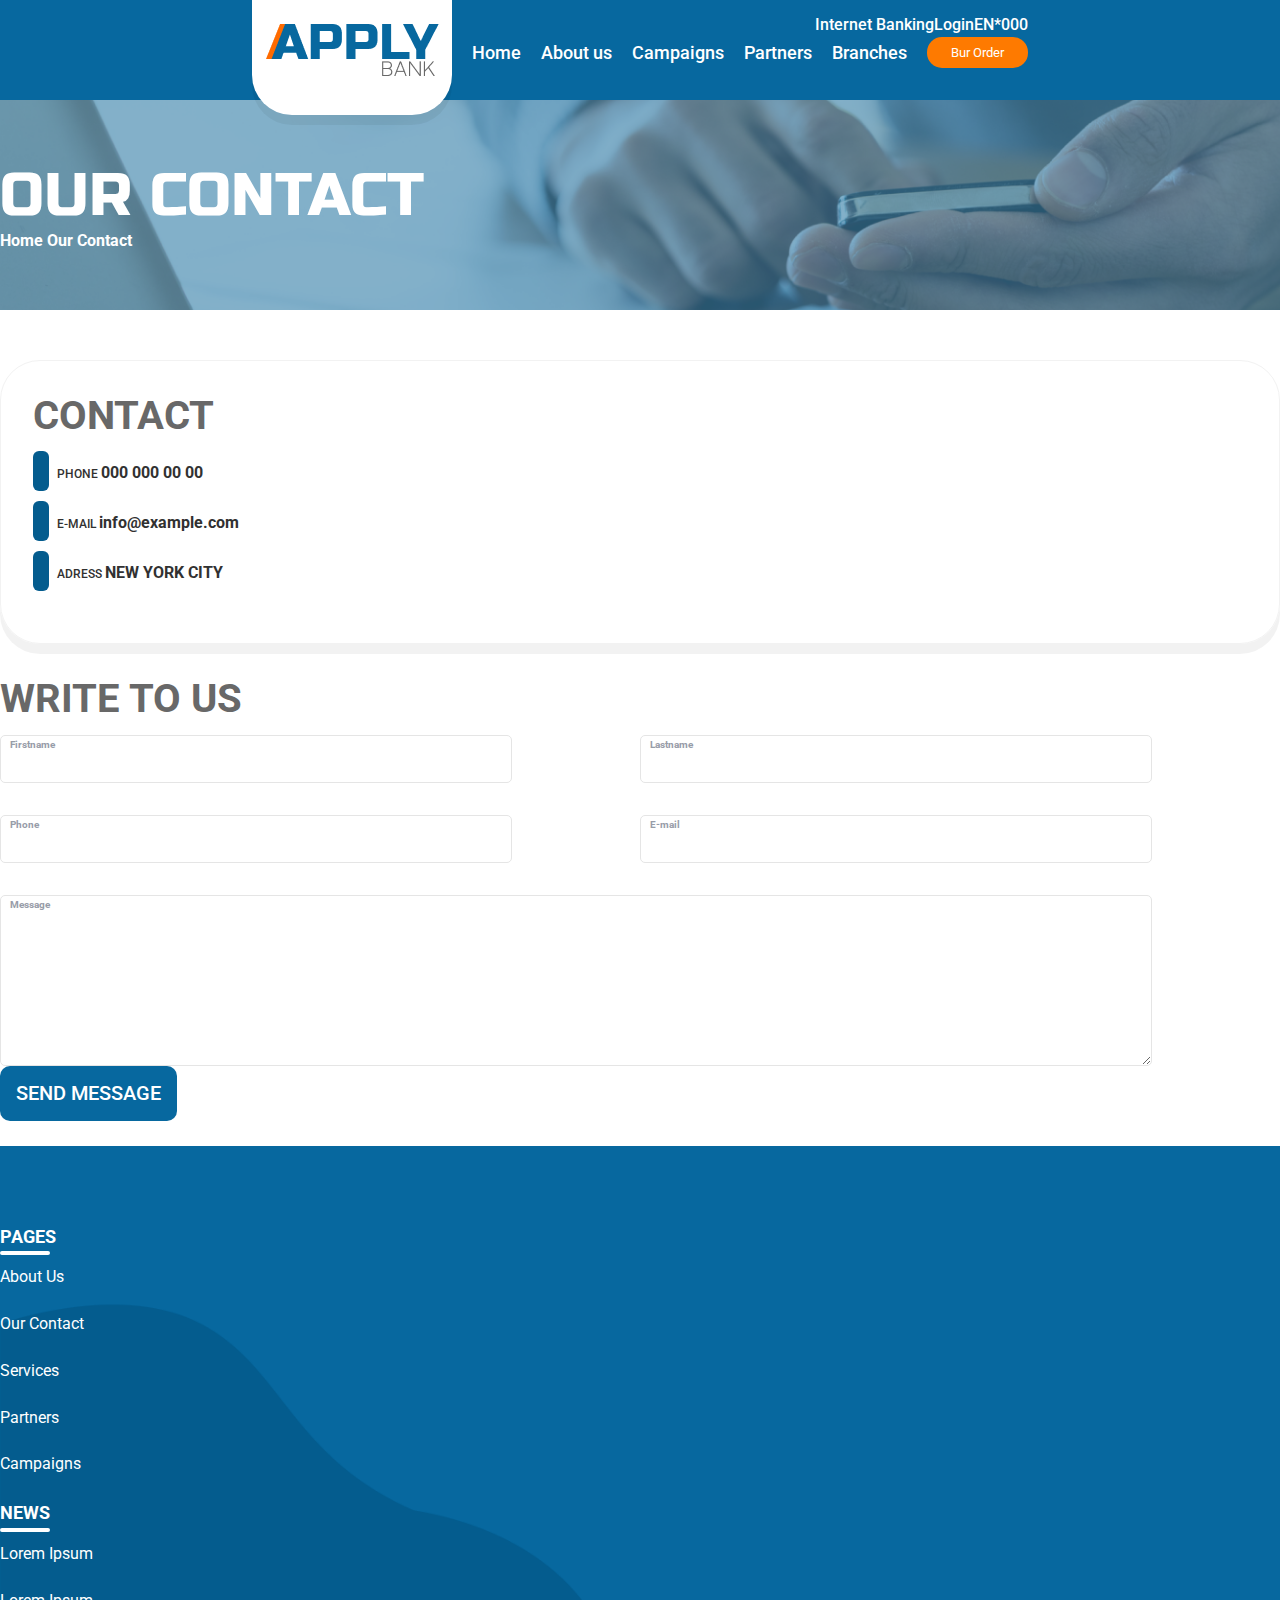
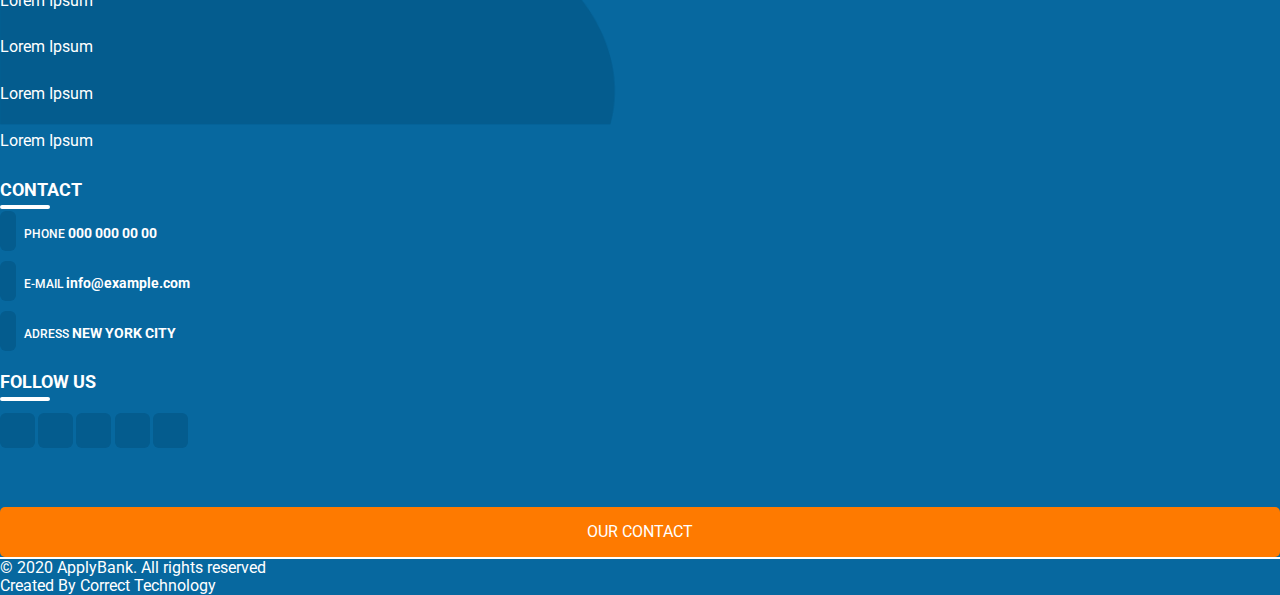
<file: contact.html>
<!DOCTYPE html>
<html lang="en">

<head>
    <meta charset="UTF-8">
    <meta http-equiv="X-UA-Compatible" content="IE=edge">
    <meta name="viewport" content="width=device-width, initial-scale=1.0">
    <title>Apply Bank Contact</title>
    <link rel="stylesheet" href="https://use.fontawesome.com/releases/v5.15.3/css/all.css"
        integrity="sha384-SZXxX4whJ79/gErwcOYf+zWLeJdY/qpuqC4cAa9rOGUstPomtqpuNWT9wdPEn2fk" crossorigin="anonymous">
    <link href="https://cdn.jsdelivr.net/npm/bootstrap@5.0.1/dist/css/bootstrap.min.css" rel="stylesheet"
        integrity="sha384-+0n0xVW2eSR5OomGNYDnhzAbDsOXxcvSN1TPprVMTNDbiYZCxYbOOl7+AMvyTG2x" crossorigin="anonymous">
    <link rel="stylesheet" href="assets/css/reset.css">
    <link rel="stylesheet" href="assets/css/contact.css">
    <link rel="icon" href="assets/image/Logo.png">
</head>

<body>

    <!-- =============================================HEADER============================================= -->
    <header id="header">
        <nav id="navbar">
            <div class="container navbar-display">
                <div class="logo">
                    <img src="assets/image/Logo.png">
                </div>
                <div class="ul">
                    <ul class="nav-menu">
                        <li class="nav-item">
                            <a href="#" class="nav-link">
                                Internet Banking
                            </a>
                        </li>
                        <li class="nav-item">
                            <a href="#" class="nav-link">
                                Login
                            </a>
                        </li>
                        <li class="nav-item">
                            <a href="#" class="nav-link">
                                <i class="fas fa-globe"></i>
                                EN
                            </a>
                        </li>
                        <li class="nav-item">
                            <a href="#" class="nav-link">
                                <i class="fas fa-phone-volume"></i>
                                *000
                            </a>
                        </li>
                    </ul>
                    <ul class="navbar-menu">
                        <li class="navbar-item">
                            <a href="index.html" class="navbar-link">
                                Home
                            </a>
                        </li>
                        <li class="navbar-item">
                            <a href="#" class="navbar-link">
                                About us
                            </a>
                        </li>
                        <li class="navbar-item">
                            <a href="contact.html" class="navbar-link">
                                Campaigns
                            </a>
                        </li>
                        <li class="navbar-item">
                            <a href="#" class="navbar-link">
                                Partners
                            </a>
                        </li>
                        <li class="navbar-item">
                            <a href="#" class="navbar-link">
                                Branches
                            </a>
                        </li>
                        <li class="navbar-item">
                            <a href="#" class="navbar-link">
                                <button class="different-navbar-item" type="submit">Bur Order</button>
                            </a>
                        </li>
                    </ul>
                </div>
            </div>
        </nav>
    </header>
    <!-- =============================================END OF HEADER============================================= -->

    <!-- ===========================================OUR CONTACT===================================================== -->


    <section id="our-contact-section">
        <div class="container">
            <div class="our-contact-header-links">
                <h2 class="our-contact-header">
                    OUR CONTACT
                </h2>
                <a href="#" class="our-contact-link">
                    Home
                </a>
                <i class="fas fa-chevron-right"></i>
                <a href="#" class="our-contact-link">
                    Our Contact
                </a>
            </div>
        </div>
    </section>
    <!-- ===========================================END OF OUR CONTACT===================================================== -->

    <!-- ==============================================CONTACT-MAIN SECTION================================================= -->

    <section id="contact-main-section">
        <div class="container">
            <div class="row">
                <div class="col-lg-4 col-md-4 col-sm-4  d-flex justify-content-center align-items-center">
                    <div class="contact-main-left-items">
                        <h4 class="title-contact">
                            CONTACT
                        </h4>
                        <ul class="contact-menu">
                            <li class="contact-item d-flex flex-row">
                                <a href="#" class="contact-link d-flex align-items-center">
                                    <i class="fas fa-phone-alt phone-icon"></i>
                                </a>
                                <a href="#" class="contact-link d-flex flex-column justify-content-center">
                                    <span class="phone-span">
                                        PHONE
                                    </span>
                                    <span class="phone-span-number">
                                        000 000 00 00
                                    </span>
                                </a>
                            </li>
                            <li class="contact-item d-flex flex-row">
                                <a href="#" class="contact-link d-flex align-items-center">
                                    <i class="fas fa-envelope phone-icon"></i>
                                </a>
                                <a href="#" class="contact-link d-flex flex-column justify-content-center">
                                    <span class="phone-span">
                                        E-MAIL
                                    </span>
                                    <span class="phone-span-number">
                                        info@example.com
                                    </span>
                                </a>
                            </li>
                            <li class="contact-item d-flex flex-row">
                                <a href="#" class="contact-link d-flex align-items-center">
                                    <i class="fas fa-map-marker-alt phone-icon"></i>
                                </a>
                                <a href="#" class="contact-link d-flex flex-column justify-content-center">
                                    <span class="phone-span">
                                        ADRESS
                                    </span>
                                    <span class="phone-span-number">
                                        NEW YORK CITY
                                    </span>
                                </a>
                            </li>
                        </ul>
                    </div>
                </div>
                <div class="col-lg-8 col-md-8 col-sm-8" >
                    <h2 class="contact-main-header">
                        WRITE TO US
                    </h2>
                    <form action="#">
                        <table>
                            <tr>
                                <td>
                                    <div class="input-div-contact">
                                        <input type="text">
                                        <span class="animation-span-contact">
                                            Firstname
                                        </span>
                                    </div>
                                </td>
                                <td>
                                    <div class="input-div-contact">
                                        <input type="text">
                                        <span class="animation-span-contact">
                                            Lastname
                                        </span>
                                    </div>
                                </td>
                            </tr>
                            <tr>
                                <td>
                                    <div class="input-div-contact">
                                        <input type="tel">
                                        <span class="animation-span-contact">
                                            Phone
                                        </span>
                                    </div>
                                </td>
                                <td>
                                    <div class="input-div-contact">
                                        <input type="email">
                                        <span class="animation-span-contact">
                                            E-mail
                                        </span>
                                    </div>
                                </td>
                            </tr>
                            <tr>
                                <td colspan="2">
                                    <div class="input-div-contact-textarea">
                                        <textarea cols="30" rows="10"></textarea>
                                        <span class="animation-span-contact-textarea">
                                            Message
                                        </span>
                                    </div>
                                </td>
                            </tr>
                            <tr>
                                <td class="d-flex align-items-center">
                                    <button type="submit" class="send-message">SEND MESSAGE</button>
                                </td>
                            </tr>
                        </table>

                    </form>
                </div>
            </div>
        </div>
    </section>

    <!-- ==============================================END OF CONTACT-MAIN SECTION========================================== -->


    <!-- ============================================== FOOTER =================================================================== -->

    <footer id="footer">
        <div class="container">
            <div class="row">
                <div class="col-lg-3 col-md-3 col-sm-3">
                    <h4 class="footer-title-pages">
                        PAGES
                    </h4>
                    <div class="footer-divider"></div>
                    <ul class="footer-pages-menu">
                        <li class="footer-pages-item">
                            <a href="/" class="footer-pages-link">
                                <i class="fas fa-chevron-right"></i>
                                About Us
                            </a>
                        </li>
                        <li class="footer-pages-item">
                            <a href="/" class="footer-pages-link">
                                <i class="fas fa-chevron-right"></i>
                                Our Contact
                            </a>
                        </li>
                        <li class="footer-pages-item">
                            <a href="/" class="footer-pages-link">
                                <i class="fas fa-chevron-right"></i>
                                Services
                            </a>
                        </li>
                        <li class="footer-pages-item">
                            <a href="/" class="footer-pages-link">
                                <i class="fas fa-chevron-right"></i>
                                Partners
                            </a>
                        </li>
                        <li class="footer-pages-item">
                            <a href="/" class="footer-pages-link">
                                <i class="fas fa-chevron-right"></i>
                                Campaigns
                            </a>
                        </li>
                    </ul>
                </div>
                <div class="col-lg-4 col-md-4 col-sm-4 ">
                    <h4 class="footer-title-news">
                        NEWS
                    </h4>
                    <div class="footer-divider"></div>
                    <ul class="footer-news-menu">
                        <li class="footer-news-item">
                            <a href="/" class="footer-news-link">
                                <i class="fas fa-chevron-right"></i>
                                Lorem Ipsum
                            </a>
                        </li>
                        <li class="footer-news-item">
                            <a href="/" class="footer-news-link">
                                <i class="fas fa-chevron-right"></i>
                                Lorem Ipsum
                            </a>
                        </li>
                        <li class="footer-news-item">
                            <a href="/" class="footer-news-link">
                                <i class="fas fa-chevron-right"></i>
                                Lorem Ipsum
                            </a>
                        </li>
                        <li class="footer-news-item">
                            <a href="/" class="footer-news-link">
                                <i class="fas fa-chevron-right"></i>
                                Lorem Ipsum
                            </a>
                        </li>
                        <li class="footer-news-item">
                            <a href="/" class="footer-news-link">
                                <i class="fas fa-chevron-right"></i>
                                Lorem Ipsum
                            </a>
                        </li>
                    </ul>
                </div>
                <div class="col-lg-3 col-md-3 col-sm-3 ">
                    <h4 class="footer-title-contact">
                        CONTACT
                    </h4>
                    <div class="footer-divider"></div>
                    <ul class="footer-contact-menu">
                        <li class="footer-contact-item d-flex flex-row">
                            <a href="#" class="footer-contact-link d-flex align-items-center">
                                <i class="fas fa-phone-alt footer-phone-icon"></i>
                            </a>
                            <a href="#" class="footer-contact-link d-flex flex-column justify-content-center">
                                <span class="footer-phone-span">
                                    PHONE
                                </span>
                                <span class="footer-phone-span-number">
                                    000 000 00 00
                                </span>
                            </a>
                        </li>
                        <li class="footer-contact-item d-flex flex-row">
                            <a href="#" class="footer-contact-link d-flex align-items-center">
                                <i class="fas fa-envelope footer-phone-icon"></i>
                            </a>
                            <a href="#" class="footer-contact-link d-flex flex-column justify-content-center">
                                <span class="footer-phone-span">
                                    E-MAIL
                                </span>
                                <span class="footer-phone-span-number">
                                    info@example.com
                                </span>
                            </a>
                        </li>
                        <li class="footer-contact-item d-flex flex-row">
                            <a href="#" class="footer-contact-link d-flex align-items-center">
                                <i class="fas fa-map-marker-alt footer-phone-icon"></i>
                            </a>
                            <a href="#" class="footer-contact-link d-flex flex-column justify-content-center">
                                <span class="footer-phone-span">
                                    ADRESS
                                </span>
                                <span class="footer-phone-span-number">
                                    NEW YORK CITY
                                </span>
                            </a>
                        </li>
                    </ul>
                </div>
                <div class="col-lg-2 col-md-2 col-sm-2">
                    <h4 class="footer-title-follow">
                        FOLLOW US
                    </h4>
                    <div class="footer-divider"></div>
                    <ul class="footer-follow-menu">
                        <li class="footer-follow-item">
                            <a href="#" class="footer-follow-link">
                                <i class="fab fa-facebook-f"></i>
                            </a>
                        </li>
                        <li class="footer-follow-item">
                            <a href="#" class="footer-follow-link">
                                <i class="fab fa-instagram"></i>
                            </a>
                        </li>
                        <li class="footer-follow-item">
                            <a href="#" class="footer-follow-link">
                                <i class="fab fa-twitter"></i>
                            </a>
                        </li>
                        <li class="footer-follow-item">
                            <a href="#" class="footer-follow-link">
                                <i class="fab fa-linkedin-in"></i>
                            </a>
                        </li>
                        <li class="footer-follow-item">
                            <a href="#" class="footer-follow-link">
                                <i class="fab fa-youtube"></i>
                            </a>
                        </li>
                    </ul>
                    <div class="footer-button-link">
                        <a href="#" class="footer-contact-link">
                            OUR CONTACT
                        </a>
                    </div>
                </div>
            </div>
            <div class="footer-bottom-divider"></div>
            <div class="row py-5">
                <div class="col-lg-6 col-md-6 col-sm-6">
                    <p class="footer-end-paragraph">
                        &copy; 2020 ApplyBank. All rights reserved
                    </p>
                </div>
                <div class="col-lg-6 col-md-6 col-sm-6 d-flex justify-content-end">
                    <p class="footer-end-paragraph-right">
                        Created By Correct Technology
                    </p>
                </div>
            </div>
        </div>
    </footer>









    <!-- ============================================== END OFFOOTER ============================================================= -->

    <script src="https://cdn.jsdelivr.net/npm/bootstrap@5.0.1/dist/js/bootstrap.bundle.min.js"
        integrity="sha384-gtEjrD/SeCtmISkJkNUaaKMoLD0//ElJ19smozuHV6z3Iehds+3Ulb9Bn9Plx0x4"
        crossorigin="anonymous"></script>
</body>

</html>
</file>
<file: assets/css/style.css>
@import url('https://fonts.googleapis.com/css2?family=Roboto:wght@100;300;400;500;700;900&display=swap');
@import url('https://fonts.googleapis.com/css2?family=Russo+One&display=swap');
*{
box-sizing: border-box;
margin: 0;
padding: 0;
text-decoration: none !important;
font-family: 'Roboto', sans-serif;
}
body{
    font-family: 'Roboto', sans-serif;
}
button{
    outline: 0;
    border: none;
}
/* ==================================================HEADER================================================================ */
#header{
  width: 100%;
  height: 80px;  
}
#navbar{
    width: 100%;
    height: 100px;
    background-color: #07689F; 
    position: fixed;
    display: flex;
    justify-content: center;
    align-items: center;
    z-index: 99999;
}
.navbar-display{
    display: flex;
    justify-content: space-between;
    align-items: center;
}

.logo{
    width: 200px;
    height: 130px;
    border-bottom-left-radius: 40px;
    border-bottom-right-radius: 40px;
}
.logo img{
    width: 100%;
    height: 100%;
    background-color: #fff;
    object-fit: scale-down;
    border-bottom-left-radius: 40px;
    box-shadow:  0px 10px rgba(0, 0, 0, 0.05);
    border-bottom-right-radius: 40px;
}
.navbar-menu{
    display: flex;
    justify-content:space-between;
    align-items: center;
    padding-bottom: 1rem;
}
.nav-menu{
    display: flex;
    justify-content: flex-end;
    padding-bottom: .2rem;
}
.nav-link{
    color: #fff;
    font-size: 16px;
    line-height: 18px;
    font-weight: 500;
}
.navbar-item{
    margin-left: 20px;
}
.navbar-link{
    color: #fff;
    font-size: 18px;
    line-height: 23px;
    font-weight: 500;
    cursor: pointer;
}
.different-navbar-item{
    background-color: #FE7A00;
    color: #fff;
    padding: .5rem;
    padding-right: 1.5rem;
    padding-left: 1.5rem;
    border-radius: 15px;
    
}
/* =================================================End Of HEADER============================================================ */

/* =================================================SLIDER SECTION============================================================ */

#slider-section{
    width: 100%;
    min-height: 500px;
    background-image: url(../image/vector.png);
    background-repeat: no-repeat;
    background-size: 48%;
    background-position:left bottom;
    padding-top: 80px;
}
.section-display{
    width: 100%;
    display: flex;
    justify-content: space-between;
    align-items: center;
}
.slider-left-items{
    width: 100%;
   
}
.slider-link-top,
.slider-read-more-order-now{
    padding-bottom: 2rem;
    color: #222;
}

.slider-h4{
    font-size: 64px;
}
.slider-items a{
    color: #222 !important;
}

.slider-linke-campaign{
    background-color: #FE7A00;
    color: #fff;
    padding: .5rem;
    padding-right: 1.1rem;
    padding-left: 1.1rem;
    border-radius: 20px;
    font-size: 16px;
    font-weight: 500;
    line-height: 18px;
    
}
.slider-h4{
    font-size: 70px;
    line-height: 70px;
    font-weight: 400;
    font-family: 'Russo One', sans-serif;
    color: #07689F;
}

.slider-p{
    color: #686868;
    font-size: 18px;
    width: 90%;
}
.slider-read-more-order-now{
    padding-top: 1rem;
}
.slider-link-read{
    color: #07689F;
    padding: .5rem;
    padding-right: 1.1rem;
    padding-left: 1.1rem;
    font-weight: 500;
    line-height: 23px;
    font-size: 20px;
    border-radius: 20px;
}
.slider-link-order{
    background-color: #FE7A00;
    padding: .5rem;
    padding-right: 1.1rem;
    padding-left: 1.1rem;
    font-weight: 500;
    line-height: 23px;
    font-size: 20px;
    border-radius: 20px;
    color: #fff;
}
.slider-images{
    width: 100%;
    height: 430px;
    position: relative;
}

.imgs{
    width: 100%;
    height: 430px;
    position: relative;
}
.img1{
    width: 100%;
    height: 430px;
    position: absolute;
    right: 20px;
    bottom: 30px;
}
.img1 img,
.img2 img{
    width: 100%;
    height: 100%;
}
.img2{
    width: 100%;
    height: 430px;
}
.arrow-left{
    height: 500px; 
    display: flex; 
    align-items: center; 
    float: left; 
    margin-left: 20px;
}
.arrow-left i,
.arrow-right i{
    color: #FE7A00;
    background-color: #eee;
    padding: .5rem;
    border-radius: 50px;
}
.arrow-right{
    height: 500px; 
    display: flex; 
    align-items: center; 
    float: right; 
    margin-right: 20px;
}
.dot {
    cursor: pointer;
    height: 15px;
    width: 15px;
    margin: 0 2px;
    background-color: #bbb;
    border-radius: 50%;
    display: inline-block;
    transition: background-color 0.6s ease;
  }
  
  .active, .dot:hover {
    background-color: #07689F;
  }

/* =================================================End Of SLIDER SECTION============================================================ */

/* ==================================================CAMPAIGN(PERCENT) SECTION================================================ */

#percent-section{
    width: 100%;
    min-height: 500px;
    padding-top: 80px;
}
.percent-items{
    width: 80%;
    min-height:250px;
    background-color: #F8F8F8;
    display: flex;
    text-align: justify;
    flex-direction: column;
    border-radius: 37px;

}
.percent-item{
    padding: 2rem 0 0 2rem;
}
.percent-icon{
    width: 50%;
    height: 100px;
    border: 1px solid #07689F;
    border-radius: 20px;
    display: flex;
    justify-content: center;
    align-items: center;
}
.percent-icon img{
    width: 80%;
    padding: 1rem;
    height: auto;
    border-radius: 20px;
}

.percent-header{
    font-size: 30px;
    line-height: 35px;
    font-weight: 500;
    color: #07689F;
    padding-top: .5rem;

}
.percent-paragraph{
    font-size: 70px;
    line-height: 84px;
    font-weight: 400;
    font-family: 'Russo One', sans-serif;
    color: #FE7A00;
}
.percent-sp{
    font-size: 20px;
    line-height: 23px;
    font-weight: 500;
    color: #C4C4C4;
}
.percent-order-link-div{
    padding-top: .5rem;
}
.percent-link{
    font-size: 25px;
    line-height: 29px;
    font-weight: 400;
    color: #07689F;

}
.arrow{
    height: 8px !important;
    font-size: 22px;
}
/* ==================================================End of CAMPAIGN SECTION================================================ */

/* ==================================================DOWNLOAD SECTION============================================= */

#download-section{
    width: 100%;
    min-height: 500px;
    background-image: url(../image/Vectorblue.png);
    background-repeat: no-repeat;
    padding-top: 60px;
    background-color: #07689F;
}

.download-items{
    width: 100%;
    height: 100%;
    padding-top: 80px;
}
.download-header{
    font-size:58px;
    font-family:'Russo One', sans-serif;
    line-height:72px;
    font-weight:400;
    color: #fff;
    padding-bottom: .5rem;
}
.download-paragraph{
    font-size:20px;
    line-height:23px;
    font-weight:400;
    color: #fff;
    padding-bottom: 2rem;
}
.row>*{
    padding-left: 0;
    padding-right: 0;
}
.download-right-image{
    width: 100%;
    height: 440px;
}
.download-right-image img{
    width: 100%;
    height: 100%;
}
.download-inner-button-div{
    padding: .5rem;
}
.download-play-button{
    border: 1px solid #fff;
    background-color: #07689F;
    border-radius: 20px;
    color: #fff;
    margin-right: 2rem;
    width: 230px;
    display: flex;
    align-items: center;
    justify-content: center;
    float: left;
}
.download-play-button:hover{
    background-color: #05517c;
    transition: .3s ease;
    transform: translate3d(0,-10px,0);
}
.download-button-p{
    font-size: 28px;
    font-weight: 400;
    line-height: 32px;
}
.download-button-span{
    text-align: justify;
    font-size: 10px;
    font-weight: 400;
    line-height: 11px
}
.download-button-icon{
    font-size: 28px;
    padding-right: .5rem;
}
.download-button-icon-apple{
    font-size: 32px;
    padding-right: .8rem;

}

/* ==================================================END OF DOWNLOAD SECTION============================================= */

/* ==================================================LASTED NEWS SECTION============================================= */
#lasted-news-section{
    width: 100%;
    min-height: 500px;
    padding-top: 60px;
}
.lasted-news-header{
    font-size:60px;
    font-weight:700;
    line-height:70px;
    color:#8B8B8B;
}
.lasted-news-divider{
    border: 2px solid #FE7A00;
    background-color: #FE7A00;
    width: 130px;
}
.lasted-news-link{
    text-decoration: underline !important;
    color: #FE7A00;
    font-size: 20px;
    line-height: 23px;
    font-weight: 700;
}
.lasted-news-link i{
    color: #07689F;
}
.lasted-news-items{
    width: 80%;
    height: 100%;
    display: flex;
    align-items: center;
    flex-direction: column;
    justify-content: center;
    background-color: #f4f4f4;
    padding: 1rem;
    border-radius: 20px;
    /* box-shadow:  0px 10px 50px 20px rgba(0, 0, 0, 0.05); */

}
.lasted-news-image{
    width: 100%;
    height: 100%;
    
}
.lasted-news-image img{
    width: 100%;
    height: 100%;
}
.lasted-news-paragraph{
    font-size:30px;
    font-weight:bold;
    line-height:35px;
    color: #07689F;
    padding-top: .7rem;
    padding-bottom: .7rem;
}
.lasted-news-span{
    font-size:15px;
    line-height:18px;
    color: #979CA8;
    padding-bottom: .7rem;
}
.lasted-news-icons{
    display: flex;
    justify-content: space-between;
}
.lasted-news-one-icons{
    color: #979CA8;
}
.lasted-news-two-icons{
    color: #979CA8;
}
.lasted-news-one-icons>i{
    color: #7e8188;
    padding-right: .3rem;

}
.lasted-news-two-icons>i{
    color: #7e8188;
    padding-left: .3rem;
    padding-right: .3rem;
}
/* ==================================================END OF LASTED NEWS ============================================= */



/* ==================================================CASH CREDIT ====================================================*/
#cash-credits-section{
    width: 100%;
    min-height: 500px;
    padding-top: 50px;
    background-image: url(../image/Vector3.png);
    background-repeat: no-repeat;
    background-position: right bottom;
    background-color: #F2F2F2;
}
.cash-credits-header{
    font-size:50px;
    font-weight:700;
    line-height:58px;
    color:#07689F;
}
.cash-credits-span{
    font-size:20px;
    line-height:23px;
    color:#979CA8;
}
.cash-credits-items{
    width: 80%;
    border-radius: 5px;
    background-color: #fff;
}
.cash-credits-divider{
    width: 70%;
    border: 2px solid #07689F;
    background-color: #07689F;
    padding-left: 0 !important;
    position: relative;
    border-radius: 50px;
}
.cash-credits-divider::after{
    content: "";
    border: 1px solid #07689F;
    background-color: #fff;
    width: 17px;
    height: 17px;
    border-radius: 50px;
    display: block;
    position: absolute;
    right: -18px !important;
    top: -7.5px;
}
.cash-credits-divider::before{
    content: "";
    background-color: #07689F;
    width: 8px;
    height: 8px;
    border-radius: 50px;
    display: block;
    position: absolute;
    right: -13px !important;
    top: -4px;
    z-index: 999;
}
.cash-credits-paragraph-top{
    font-weight: 700;
    padding: .8rem;
    padding-bottom: 0;
    font-size: 15px;
    line-height: 17px;
    color: #979CA8;
}
.cash-credits-paragraph-bottom{
    font-size: 25px;
    line-height: 29px;
    padding: .8rem;
    padding-top: 0;
    color: #6d6c6c;
}
.cash-credits-second-part-items{
    width: 80%;
}
.cash-credits-paragraph-second-part-top{
    font-weight: 400;
    font-size: 20px;
    line-height: 23px;
    color: #979CA8;
}
.cash-credits-paragraph-second-part-bottom{
    font-weight: bold;
    font-size: 30px;
    line-height: 35px;
    color: #313131;
}
.cash-credits-second-part-link-div{
    width: 80%;
    height: 100%;
    display: flex;
    align-items: center;
    justify-content: center;
    background-color: #FE7A00;
    border-radius: 5px;
}
.cash-credits-second-part-link{
    font-weight: 500;
    font-size: 20px;
    line-height: 23px;
    color: #fff;
}
.cash-credits-logo{
    width: 30%;
    height: auto;
    object-fit: scale-down;
    padding-top: 1rem;
}
.cash-credits-logo img{
    width: 100%;
    height: 100%;
}
.cash-credits-phone{
    color: #096AA1;
    font-size: 50px;
    font-weight: 500;
    line-height: 58px;
}
/* ==================================================END OF CASH CREDIT ==============================================*/


/* ================================================== FOOTER ========================================================= */


#footer{
    width: 100%;
    min-height: 500px;
    background-image: url(../image/Vectorblue.png);
    background-repeat: no-repeat;
    background-size: 50%;
    background-position:left top;
    padding-top: 80px;
    background-color: #07689F;
}
.footer-title-pages{
    font-size:18px;
    font-weight:700;
    line-height:21px;
    color:#fff;
    padding-bottom: .3rem;
}
.footer-divider{
    width: 50px;
    border: 2px solid #fff;
    border-radius: 50px;
}

.footer-pages-menu{
    padding-top: .8rem;
}
.footer-pages-item{
    padding-bottom:1.8rem;
}
.footer-pages-link{
    color: #fff;
    font-weight: 400;
    font-size:16px;
    line-height: 18px;
}
.footer-title-news{
    font-size:18px;
    font-weight:700;
    line-height:21px;
    color:#fff;
    padding-bottom: .3rem;
}

.footer-news-menu{
    padding-top: .8rem;
}
.footer-news-item{
    padding-bottom:1.8rem;
}
.footer-news-link{
    color: #fff;
    font-weight: 400;
    font-size:16px;
    line-height: 18px;
}
.footer-title-contact{
    font-size:18px;
    font-weight:700;
    line-height:21px;
    color:#fff;
    padding-bottom: .3rem;
}

.footer-contact-menu{
    padding-top: .8rem;
}
.footer-contact-item{
    padding-bottom:1.8rem;
}
.footer-phone-icon{
    font-size: 20px;
    padding: .5rem;
    margin-right: .5rem;
    background-color:#045C8E;
    border-radius: 6px;
    color: #fff;
}
.footer-phone-span{
    font-weight:500;
    font-size:12px;
    color:#fff;
    line-height:14px;
}
.footer-phone-span-number{
    font-weight:700;
    font-size:14px;
    color:#fff;
    line-height:18px;
}
.footer-title-follow{
    font-size:18px;
    font-weight:700;
    line-height:21px;
    color:#fff;
    padding-bottom: .3rem;
}
.footer-follow-menu{
    padding-top: .8rem;
    width: 100%;
    display: flex;
    flex-direction: row;
}
.footer-follow-item{
    padding-bottom:1.8rem;
    
}
.footer-follow-link>i{
    font-size: 20px;
    display: flex;
    width: 35px;
    justify-content: center;
    align-items: center;
    height: 35px;
    background-color: #045C8E;
    border-radius: 6px;
    color: #fff;
    margin-right: .2rem;
}
.footer-button-link{
    width: 100%;
    display: flex;
    align-items: center;
    justify-content: center;
    background-color: #FE7A00;
    height: 50px;
    border-radius: 5px;
    margin-top: 30px;
}
.footer-contact-link{
    color: #fff;
    
}
.footer-bottom-divider{
    width: 100%;
    border: 1px solid #fff;
    background-color: #fff;
}
.footer-end-paragraph{
    font-size: 16px;
    line-height: 18px;
    font-weight: 400;
    color: #fff;
}
.footer-end-paragraph-right{
    font-size: 16px;
    line-height: 18px;
    font-weight: 400;
    color: #fff;
}
/* ================================================== END OF FOOTER ========================================================= */
</file>
<file: assets/css/about.css>
@import url('https://fonts.googleapis.com/css2?family=Roboto:wght@100;300;400;500;700;900&display=swap');
@import url('https://fonts.googleapis.com/css2?family=Russo+One&display=swap');
*{
    box-sizing: border-box;
    margin: 0;
    padding: 0;
    text-decoration: none !important;
    font-family: 'Roboto', sans-serif;
    }
    body{
        font-family: 'Roboto', sans-serif ;
    }
    button{
        outline: 0;
        border: none;
    }
    /* ==================================================HEADER================================================================ */
    #header{
      width: 100%;
      height: 80px;  
      margin-bottom: 20px;
    }
    #navbar{
        width: 100%;
        height: 100px;
        background-color: #07689F; 
        position: fixed;
        display: flex;
        justify-content: center;
        align-items: center;
        z-index: 99999;
    }
    .navbar-display{
        display: flex;
        justify-content: space-between;
        align-items: center;
    }
    
    .logo{
        width: 200px;
        height: 130px;
        border-bottom-left-radius: 40px;
        border-bottom-right-radius: 40px;
    }
    .logo img{
        width: 100%;
        height: 100%;
        background-color: #fff;
        object-fit: scale-down;
        border-bottom-left-radius: 40px;
        box-shadow:  0px 10px rgba(0, 0, 0, 0.05);
        border-bottom-right-radius: 40px;
    }
    .navbar-menu{
        display: flex;
        justify-content:space-between;
        align-items: center;
        padding-bottom: 1rem;
    }
    .nav-menu{
        display: flex;
        justify-content: flex-end;
        padding-bottom: .2rem;
    }
    .nav-link{
        color: #fff;
        font-size: 16px;
        line-height: 18px;
        font-weight: 500;
    }
    .navbar-item{
        margin-left: 20px;
    }
    .navbar-link{
        color: #fff;
        font-size: 18px;
        line-height: 23px;
        font-weight: 500;
        cursor: pointer;
    }
    .different-navbar-item{
        background-color: #FE7A00;
        color: #fff;
        padding: .5rem;
        padding-right: 1.5rem;
        padding-left: 1.5rem;
        border-radius: 15px;
        
    }
    /* =================================================End Of HEADER============================================================ */
     /* ======================================ABOUT SECTION=================================================== */
#about-section{
      width: 100%;
      min-height: 210px;
      background-image: url(../image/bg-contact.png);
      background-repeat: no-repeat;
      background-size: cover;
      position: relative;
      
}
#about-section::after{
   content: '';
   display: block;
   position: absolute;
   left: 0;
   top: 0;
   width: 100%;
   height: 210px;
   background-color: #07689F;
   opacity: .5;
   
}
.about-header-links{
    padding-top: 60px;
    position: absolute;
    z-index: 999;
}
.about-header{
    font-size: 60px;
    font-weight:400;
    line-height:72px;
    font-family: 'Russo One', sans-serif;
    color: #fff;

}
.about-link,
.fa-chevron-right{
    font-size: 16px;
    line-height: 18px;
    font-weight: bold;
    color: #fff;
}

/* ===================================END OF ABOUT SECTION========================================= */


/* ===================================ABOUT MAIN SECTION========================================= */
#about-main-section{
    width: 100%;
    min-height: 600px;
    padding: 60px;
}
.about-other-pages{
    padding: 1.5rem;
    padding-top: 2rem;
    border: 1px solid #F2F2F2;
    border-radius: 10px;
    box-shadow: 0 10px rgba(0, 0, 0, 0.05);
}
.about-other-pages-hedaer{
    line-height: 46px;
    font-size:40px ;
    font-weight:700 ;
    color:#686868 ;
}
.about-menu{
    padding-top: .8rem;
    
}
.about-item{
    padding-bottom:1.8rem;
}
.about-main-link{
    color:#686868;
    font-weight: 400;
    font-size:16px;
    line-height: 18px;
    
}
.about-main-link>i{
    color:#686868;
}
.about-info{
padding-bottom: .8rem;
color: #313131;
font-weight: 400;
font-size: 16px;
line-height: 18px;

}
/* ===================================END OF ABOUT MAIN SECTION========================================= */


/* =============================================FOOTER========================================================== */
#footer{
    width: 100%;
    min-height: 500px;
    background-image: url(../image/Vectorblue.png);
    background-repeat: no-repeat;
    background-size: 50%;
    background-position:left top;
    padding-top: 80px;
    background-color: #07689F;
}
.footer-title-pages{
    font-size:18px;
    font-weight:700;
    line-height:21px;
    color:#fff;
    padding-bottom: .3rem;
}
.footer-divider{
    width: 50px;
    border: 2px solid #fff;
    border-radius: 50px;
}

.footer-pages-menu{
    padding-top: .8rem;
}
.footer-pages-item{
    padding-bottom:1.8rem;
}
.footer-pages-link{
    color: #fff;
    font-weight: 400;
    font-size:16px;
    line-height: 18px;
}
.footer-title-news{
    font-size:18px;
    font-weight:700;
    line-height:21px;
    color:#fff;
    padding-bottom: .3rem;
}

.footer-news-menu{
    padding-top: .8rem;
}
.footer-news-item{
    padding-bottom:1.8rem;
}
.footer-news-link{
    color: #fff;
    font-weight: 400;
    font-size:16px;
    line-height: 18px;
}
.footer-title-contact{
    font-size:18px;
    font-weight:700;
    line-height:21px;
    color:#fff;
    padding-bottom: .3rem;
}

.footer-contact-menu{
    padding-top: .8rem;
}
.footer-contact-item{
    padding-bottom:1.8rem;
}
.footer-phone-icon{
    font-size: 20px;
    padding: .5rem;
    margin-right: .5rem;
    background-color:#045C8E;
    border-radius: 6px;
    color: #fff;
}
.footer-phone-span{
    font-weight:500;
    font-size:12px;
    color:#fff;
    line-height:14px;
}
.footer-phone-span-number{
    font-weight:700;
    font-size:14px;
    color:#fff;
    line-height:18px;
}
.footer-title-follow{
    font-size:18px;
    font-weight:700;
    line-height:21px;
    color:#fff;
    padding-bottom: .3rem;
}
.footer-follow-menu{
    padding-top: .8rem;
    width: 100%;
    display: flex;
    flex-direction: row;
}
.footer-follow-item{
    padding-bottom:1.8rem;
    
}
.footer-follow-link>i{
    font-size: 20px;
    display: flex;
    width: 35px;
    justify-content: center;
    align-items: center;
    height: 35px;
    background-color: #045C8E;
    border-radius: 6px;
    color: #fff;
    margin-right: .2rem;
}
.footer-button-link{
    width: 100%;
    display: flex;
    align-items: center;
    justify-content: center;
    background-color: #FE7A00;
    height: 50px;
    border-radius: 5px;
    margin-top: 30px;
}
.footer-contact-link{
    color: #fff;
    
}
.footer-bottom-divider{
    width: 100%;
    border: 1px solid #fff;
    background-color: #fff;
}
.footer-end-paragraph{
    font-size: 16px;
    line-height: 18px;
    font-weight: 400;
    color: #fff;
}
.footer-end-paragraph-right{
    font-size: 16px;
    line-height: 18px;
    font-weight: 400;
    color: #fff;
}
/* =============================================END OF FOOTER==================================================== */
</file>
<file: assets/css/contact.css>
@import url('https://fonts.googleapis.com/css2?family=Roboto:wght@100;300;400;500;700;900&display=swap');
@import url('https://fonts.googleapis.com/css2?family=Russo+One&display=swap');
*{
    box-sizing: border-box;
    margin: 0;
    padding: 0;
    text-decoration: none !important;
    font-family: 'Roboto', sans-serif;
    }
    body{
        font-family: 'Roboto', sans-serif;
    }
    button{
        outline: 0;
        border: none;
    }
    /* ==================================================HEADER================================================================ */
    #header{
      width: 100%;
      height: 80px;  
      margin-bottom: 20px;
    }
    #navbar{
        width: 100%;
        height: 100px;
        background-color: #07689F; 
        position: fixed;
        display: flex;
        justify-content: center;
        align-items: center;
        z-index: 99999;
    }
    .navbar-display{
        display: flex;
        justify-content: space-between;
        align-items: center;
    }
    
    .logo{
        width: 200px;
        height: 130px;
        border-bottom-left-radius: 40px;
        border-bottom-right-radius: 40px;
    }
    .logo img{
        width: 100%;
        height: 100%;
        background-color: #fff;
        object-fit: scale-down;
        border-bottom-left-radius: 40px;
        box-shadow:  0px 10px rgba(0, 0, 0, 0.05);
        border-bottom-right-radius: 40px;
    }
    .navbar-menu{
        display: flex;
        justify-content:space-between;
        align-items: center;
        padding-bottom: 1rem;
    }
    .nav-menu{
        display: flex;
        justify-content: flex-end;
        padding-bottom: .2rem;
    }
    .nav-link{
        color: #fff;
        font-size: 16px;
        line-height: 18px;
        font-weight: 500;
    }
    .navbar-item{
        margin-left: 20px;
    }
    .navbar-link{
        color: #fff;
        font-size: 18px;
        line-height: 23px;
        font-weight: 500;
        cursor: pointer;
    }
    .different-navbar-item{
        background-color: #FE7A00;
        color: #fff;
        padding: .5rem;
        padding-right: 1.5rem;
        padding-left: 1.5rem;
        border-radius: 15px;
        
    }
    /* =================================================End Of HEADER============================================================ */
     /* ======================================OUR CONTACT SECTION=================================================== */
#our-contact-section{
      width: 100%;
      min-height: 210px;
      background-image: url(../image/bg-contact.png);
      background-repeat: no-repeat;
      background-size: cover;
      background-color: antiquewhite;
      position: relative;
      
}
#our-contact-section::after{
   content: '';
   display: block;
   position: absolute;
   left: 0;
   top: 0;
   width: 100%;
   height: 210px;
   background-color: #07689F;
   opacity: .5;
   
}
.our-contact-header-links{
    padding-top: 60px;
    position: absolute;
    z-index: 999;
}
.our-contact-header{
    font-size: 60px;
    font-weight:400;
    line-height:72px;
    font-family: 'Russo One', sans-serif;
    color: #fff;

}
.our-contact-link,
.fa-chevron-right{
    font-size: 16px;
    line-height: 18px;
    font-weight: bold;
    color: #fff;
}

/* ===================================END OF OUR CONTACT SECTION========================================= */


/* ===================================CONTACT MAIN SECTION========================================= */

#contact-main-section{
      width: 100%;
      min-height: 600px;
      padding-top: 50px;
     
}
.contact-main-header{
    font-weight:700 ;
    font-size: 40px;
    line-height: 46px;
    color: #686868;
    padding-top: 2rem;
    padding-bottom: .8rem;
}

.title-contact{
    font-size:40px;
    font-weight:700;
    line-height:46px;
    color:#686868;
    padding: 2rem;
    padding-bottom: .6rem;
    padding-right: 5rem;
    
}

.contact-menu{
    padding: 2rem;
    padding-top: .8rem;
    padding-right: 5rem;

}
.contact-item{
    padding-bottom:1.8rem;
}
.phone-icon{
    font-size: 20px;
    padding: .5rem;
    margin-right: .5rem;
    background-color:#045C8E;
    border-radius: 6px;
    color: #fff;
}
.phone-span{
    font-weight:500;
    font-size:12px;
    color:#313131;
    line-height:14px;
}
.phone-span-number{
    font-weight:700;
    font-size:16px;
    color:#313131;
    line-height:18px;
}

.contact-main-left-items{
    border: 1px solid #F2F2F2;
    border-radius: 40px;
    box-shadow: 0px 10px
    rgba(0, 0, 0, 0.05);
}

table{
    height: 150px;
    width: 100%;
}
td{
    height: 80px;
}
/* table,tr,td{
    border: 1px solid #000;
} */
.input-div-contact{
    width:80%;
    height: 60%;
    position: relative;
}
input{
    width:100%;
    height: 100%;
    border: none;
    outline: 0;
    border-radius: 5px;
    border: 1px solid #E5E5E5;
    
}
.animation-span-contact{
    position: absolute;
    left: 10px;
    font-size: 15px;
    top: 15px ;
    pointer-events: none;
    color: #979CA8;
    font-weight: 700;
    padding-bottom: .2rem;
    
}

.input-div-contact input:focus ~ .animation-span-contact,
.input-div-contact input:valid ~ .animation-span-contact{
    transition: all 0.3s ease;
    font-size: 10px;
    top: 5px;
}

textarea{
    width: 100%;
    height: 100%;
    border: none;
    outline: 0;
    border-radius: 5px;
    border: 1px solid #E5E5E5;
    padding: .5rem;
}
.input-div-contact-textarea{
    width: 90%;
    height: 100%;
    position: relative;
}
.animation-span-contact-textarea{
    position: absolute;
    left: 10px;
    font-size: 15px;
    top: 10px ;
    pointer-events: none;
    color: #979CA8;
    font-weight: 700;
}
.input-div-contact-textarea textarea:focus ~ .animation-span-contact-textarea,
.input-div-contact-textarea textarea:valid ~ .animation-span-contact-textarea{
    transition: all 0.3s ease;
    font-size: 10px;
    top: 5px;
}
.send-message{
    padding: 1rem;
    font-size: 20px;
    line-height: 23px;
    background-color:#07689F;
    color: #fff;
    font-weight: 500;
    border-radius: 10px;
}

/* ===================================END OF CONTACT MAIN SECTION========================================= */


/* =============================================FOOTER========================================================== */
#footer{
    width: 100%;
    min-height: 500px;
    background-image: url(../image/Vectorblue.png);
    background-repeat: no-repeat;
    background-size: 50%;
    background-position:left top;
    padding-top: 80px;
    background-color: #07689F;
}
.footer-title-pages{
    font-size:18px;
    font-weight:700;
    line-height:21px;
    color:#fff;
    padding-bottom: .3rem;
}
.footer-divider{
    width: 50px;
    border: 2px solid #fff;
    border-radius: 50px;
}

.footer-pages-menu{
    padding-top: .8rem;
}
.footer-pages-item{
    padding-bottom:1.8rem;
}
.footer-pages-link{
    color: #fff;
    font-weight: 400;
    font-size:16px;
    line-height: 18px;
}
.footer-title-news{
    font-size:18px;
    font-weight:700;
    line-height:21px;
    color:#fff;
    padding-bottom: .3rem;
}

.footer-news-menu{
    padding-top: .8rem;
}
.footer-news-item{
    padding-bottom:1.8rem;
}
.footer-news-link{
    color: #fff;
    font-weight: 400;
    font-size:16px;
    line-height: 18px;
}
.footer-title-contact{
    font-size:18px;
    font-weight:700;
    line-height:21px;
    color:#fff;
    padding-bottom: .3rem;
}

.footer-contact-menu{
    padding-top: .8rem;
}
.footer-contact-item{
    padding-bottom:1.8rem;
}
.footer-phone-icon{
    font-size: 20px;
    padding: .5rem;
    margin-right: .5rem;
    background-color:#045C8E;
    border-radius: 6px;
    color: #fff;
}
.footer-phone-span{
    font-weight:500;
    font-size:12px;
    color:#fff;
    line-height:14px;
}
.footer-phone-span-number{
    font-weight:700;
    font-size:14px;
    color:#fff;
    line-height:18px;
}
.footer-title-follow{
    font-size:18px;
    font-weight:700;
    line-height:21px;
    color:#fff;
    padding-bottom: .3rem;
}
.footer-follow-menu{
    padding-top: .8rem;
    width: 100%;
    display: flex;
    flex-direction: row;
}
.footer-follow-item{
    padding-bottom:1.8rem;
    
}
.footer-follow-link>i{
    font-size: 20px;
    display: flex;
    width: 35px;
    justify-content: center;
    align-items: center;
    height: 35px;
    background-color: #045C8E;
    border-radius: 6px;
    color: #fff;
    margin-right: .2rem;
}
.footer-button-link{
    width: 100%;
    display: flex;
    align-items: center;
    justify-content: center;
    background-color: #FE7A00;
    height: 50px;
    border-radius: 5px;
    margin-top: 30px;
}
.footer-contact-link{
    color: #fff;
    
}
.footer-bottom-divider{
    width: 100%;
    border: 1px solid #fff;
    background-color: #fff;
}
.footer-end-paragraph{
    font-size: 16px;
    line-height: 18px;
    font-weight: 400;
    color: #fff;
}
.footer-end-paragraph-right{
    font-size: 16px;
    line-height: 18px;
    font-weight: 400;
    color: #fff;
}
/* =============================================END OF FOOTER==================================================== */
</file>
